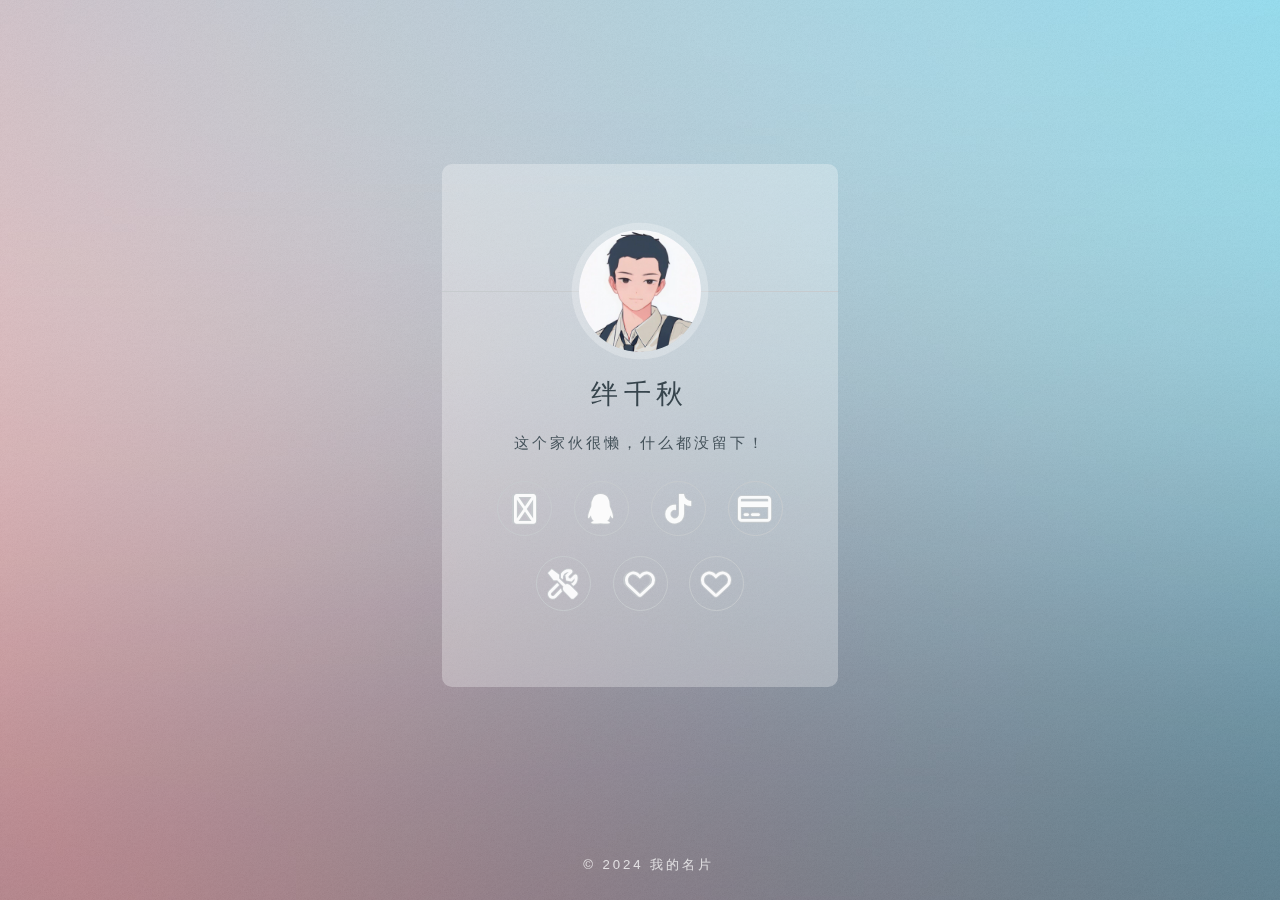
<file: index.html>
<!DOCTYPE HTML>
<!--
	Identity by HTML5 UP
	html5up.net | @ajlkn
	Free for personal and commercial use under the CCA 3.0 license (html5up.net/license)
-->
<html>
	<head>
		<title>个人名片 | 主页</title>
		<meta http-equiv="Content-Type" content="text/html; charset=utf-8">
		<meta http-equiv="Cache-Control" content="no-transform">
		<meta http-equiv="X-UA-Compatible" content="IE=Edge,chrome=1">
		<meta name="viewport" content="width=device-width,minimum-scale=1.0,maximum-scale=1.0,user-scalable=no,viewport-fit=cover">
		<meta name="renderer" content="webkit">
		<meta http-equiv="Cache-Control" content="no-transform">
		<meta http-equiv="Content-Security-Policy" content="upgrade-insecure-requests">
		<meta name="theme-color" content="#0F7D00">
		<meta property="og:image" content="image/avatar.jpg">
		<meta name="msapplication-TileColor" content="#0F7D00">
		<link rel="stylesheet" href="css/main.css" />
		<noscript><link rel="stylesheet" href="css/noscript.css" /></noscript>
	</head>
	<body class="is-preload">

		<!-- Wrapper -->
			<div id="wrapper">

				<!-- Main -->
					<section id="main">
						<header>
							<span class="avatar"><img src="image/avatar.jpg" alt="" /></span>
							<h1>绊千秋</h1>
							<p>这个家伙很懒，什么都没留下！</p>
						</header>
						<footer>
							<ul class="icons">
                                                               
                                                                <li><a href="weixin://contacts/proflie/kk00681" target="_blank" rel="nofollow noopener"class="fa fa-weixin" aria-hidden="true"title="添加我为微信好友"><span class="label">添加我为微信好友</span></a></li> 
								
								<li><a href="https://qm.qq.com/cgi-bin/qm/qr?k=Bey9ocrXDpsrRgAhDWnIQjmRYHU1ffuD&noverify=0" target="_blank" rel="nofollow noopener"class="icon brands fa-qq"title="QQ联系"><span class="label">添加我为QQ好友</span></a></li> 
							
								
								<li><a href="https://v.douyin.com/jXDYsb8/" target="_blank" rel="nofollow noopener"class="icon brands fa-tiktok"title="抖音关注我"><span class="label">抖音关注我</span></a></li> 
								
								<li><a href="https://kkkkmp.github.io/kk" target="_blank" rel="nofollow noopener" class="fa-regular fa-credit-card"title="支付"><span class="label">支付</span></a></li> 
								
								<li><a href="https://kkkkmp.github.io/tools-main" target="_blank" rel="nofollow noopener" class="fas fa-tools"title="工具"><span class="label">工具</span></a></li> 

								<li><a href="https://kkkkmp.github.io/love-master" target="_blank" rel="nofollow noopener" class="fa fa-heart" aria-hidden="true"title="表白"><span class="label">表白</span></a></li> 

								<li><a href="https://kkkkmp.github.io/love" target="_blank" rel="nofollow noopener" class="fa fa-heart" aria-hidden="true"title="相恋天数"><span class="label">相恋天数</span></a></li> 

							</ul>
						</footer>
					</section>
				<!-- Footer -->
					<footer id="footer">
						<ul class="copyright">
							<li>&copy; 2024 <a href="http://kkkkmp.github.io/" target="_blank">我的名片</a></li>
						</ul>
					</footer>

			</div>

			<script>
				if ('addEventListener' in window) {
					window.addEventListener('load', function() { document.body.className = document.body.className.replace(/\bis-preload\b/, ''); });
					document.body.className += (navigator.userAgent.match(/(MSIE|rv:11\.0)/) ? ' is-ie' : '');
				}
			</script>
			<script>
			console.log("%c%c绊千秋%chttps://kkkkmp.github.io", "line-height:28px;", "line-height:28px;padding:4px;background:#2ccbe6;color:#FADFA3;font-size:14px;", "padding:4px 4px 4px 2px;background:#ff146d;color:green;line-height:28px;font-size:12px;");
            </script>
	</body>
</html>
</file>
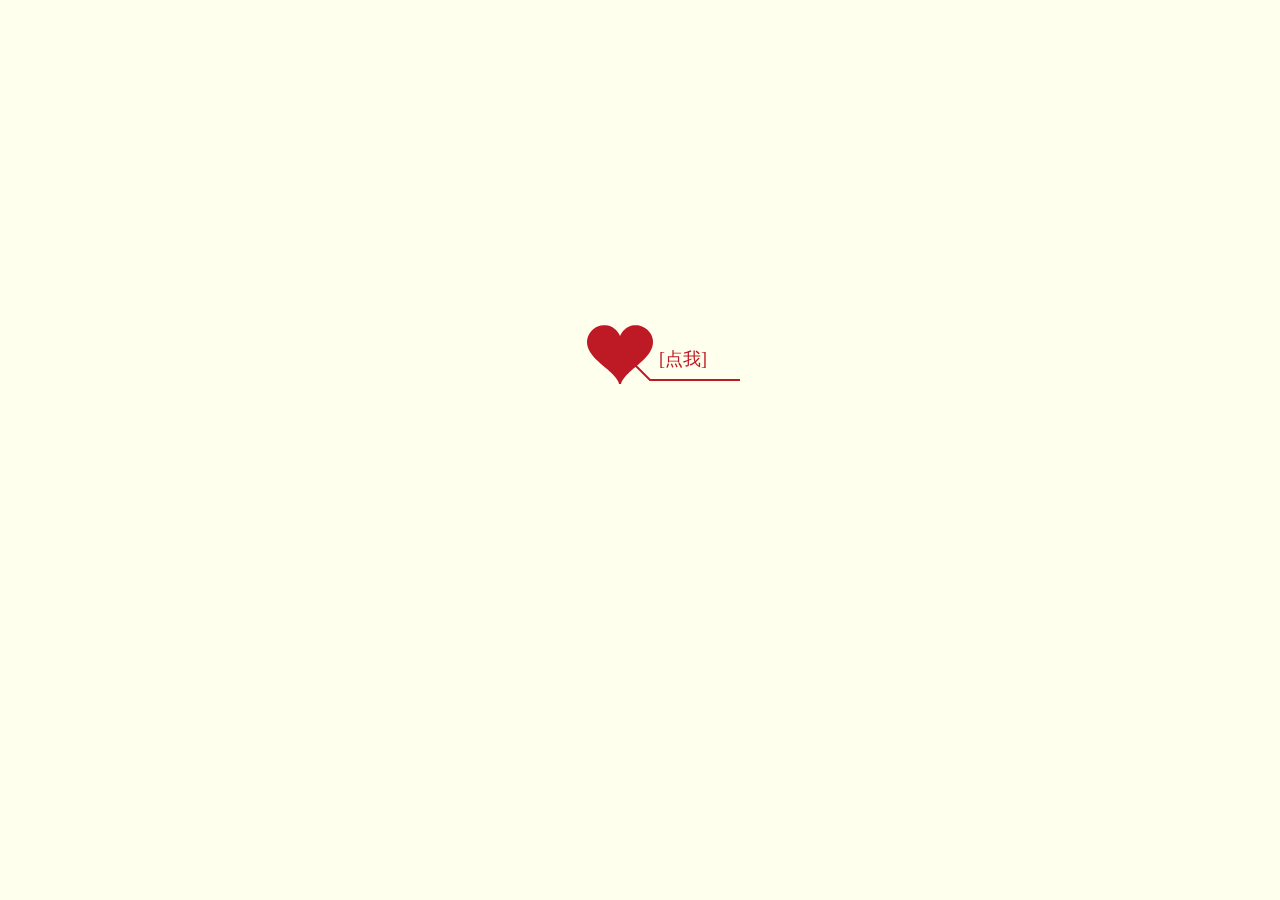
<file: love-master/index.html>
<!DOCTYPE html PUBLIC "-//W3C//DTD XHTML 1.0 Strict//EN" "http://www.w3.org/TR/xhtml1/DTD/xhtml1-strict.dtd">
<html>

	<head>
		<meta http-equiv="Content-Type" content="text/html; charset=UTF-8">
		<title>❤梦里北极光❤爱你呦❤</title>
		<link type="text/css" rel="stylesheet" href="./renxi/default.css">
		<script type="text/javascript" src="./renxi/jquery.min.js"></script>
		<script type="text/javascript" src="./renxi/jscex.min.js"></script>
		<script type="text/javascript" src="./renxi/jscex-parser.js"></script>
		<script type="text/javascript" src="./renxi/jscex-jit.js"></script>
		<script type="text/javascript" src="./renxi/jscex-builderbase.min.js"></script>
		<script type="text/javascript" src="./renxi/jscex-async.min.js"></script>
		<script type="text/javascript" src="./renxi/jscex-async-powerpack.min.js"></script>
		<script type="text/javascript" src="./renxi/functions.js" charset="utf-8"></script>
		<script type="text/javascript" src="./renxi/love.js" charset="utf-8"></script>
		<style type="text/css"></style>
		<script>
			var str;
			str = prompt("请输入你的名字,有惊喜！");
			console.log(str);
			window.onload = function() {
				if (str != null && str !="") {
					//document.getElementById("ai").innerHTML=str;
					var all = document.getElementsByClassName("ai"); //返回的是数组
					for (var i = 0; i < all.length; i++) {
						all[i].innerHTML = str;
					}
				}
			}
		</script>
	</head>

	<body>
		<audio autoplay="autopaly" loop="loop">
	<source src="renxi.mp3" type="audio/mp3" /></audio>
		<div id="main">
			<div id="error">本页面采用HTML5编辑，目前您的浏览器无法显示，请换成谷歌(<a href="http://www.google.cn/chrome/intl/zh-CN/landing_chrome.html?hl=zh-CN&brand=CHMI">Chrome</a>)或者火狐(<a href="http://firefox.com.cn/download/">Firefox</a>)浏览器，或者其他游览器的最新版本。</div>
			<div id="wrap">
				<div id="text">
					<div id="code">
						<font color="black" size="4"><b><i>
						<span class="say">不管你能否看的到，但是我还是要把这些心里话说出来！</span><br>
						<span class="say"> </span><br>
						<span class="say"><span class="ai" >对的人 </span>，昨天太近，明天太远。选在今日，对你告白！</span><br>
						<span class="say"> </span><br>
						<span class="say"> 对你的依赖，如同鱼儿离不开海洋，如同植物离不开阳光。</span><br>
						<span class="say"> </span><br>
						<span class="say">给我一次机会，写满我们的幸福人生。</span><br>
						<span class="say"> </span><br>
						<span class="say">睁开我的眼睛，我的眼里只有你！</span><br>
						<span class="say"> </span><br>
						<span class="say">闭上我的眼睛，我的眼里只有你！</span><br>
						<span class="say"> </span><br>
						<span class="say">带上眼镜，我的四个眼里只有你！</span><br>
						<span class="say"> </span><br>
						<span class="say"><span class="ai" >亲爱的 </span>，跟我走吧，我偷电动车养你！</span><br>
						<span class="say"></span><br>
						<span class="say">套路都是我学的，但爱你是真的！ </span><br>
						<span class="say"> </span><br>
						<span class="say"> -- 爱你的梦里北极光--</span>
						</i></b>
						</font>
					</div>
				</div>
				<div id="clock-box">
					<span><font color="#666666"><span class="ai" >亲爱的 </span>，我等你已经是</font></span>
					<div id="clock"></div>
				</div>
				<canvas id="canvas" width="1100" height="680"></canvas>
			</div>
		</div>
		<script>
			(function() {
				var canvas = $('#canvas');
				if (!canvas[0].getContext) {
					$("#error").show();
					return false;
				}
				var width = canvas.width();
				var height = canvas.height();
				canvas.attr("width", width);
				canvas.attr("height", height);
				var opts = {
					seed: {
						x: width / 2 - 20,
						color: "rgb(190, 26, 37)",
						scale: 2
					},
					branch: [
						[535, 680, 570, 250, 500, 200, 30, 100, [
							[540, 500, 455, 417, 340, 400, 13, 100, [
								[450, 435, 434, 430, 394, 395, 2, 40]
							]],
							[550, 445, 600, 356, 680, 345, 12, 100, [
								[578, 400, 648, 409, 661, 426, 3, 80]
							]],
							[539, 281, 537, 248, 534, 217, 3, 40],
							[546, 397, 413, 247, 328, 244, 9, 80, [
								[427, 286, 383, 253, 371, 205, 2, 40],
								[498, 345, 435, 315, 395, 330, 4, 60]
							]],
							[546, 357, 608, 252, 678, 221, 6, 100, [
								[590, 293, 646, 277, 648, 271, 2, 80]
							]]
						]]
					],
					bloom: {
						num: 700,
						width: 1080,
						height: 650,
					},
					footer: {
						width: 1200,
						height: 5,
						speed: 10,
					}
				};
				var tree = new Tree(canvas[0], width, height, opts);
				var seed = tree.seed;
				var foot = tree.footer;
				var hold = 1;
				canvas.click(function(e) {
					var offset = canvas.offset(),
						x, y;
					x = e.pageX - offset.left;
					y = e.pageY - offset.top;
					if (seed.hover(x, y)) {
						hold = 0;
						canvas.unbind("click");
						canvas.unbind("mousemove");
						canvas.removeClass('hand');
					}
				}).mousemove(function(e) {
					var offset = canvas.offset(),
						x, y;
					x = e.pageX - offset.left;
					y = e.pageY - offset.top;
					canvas.toggleClass('hand', seed.hover(x, y));
				});
				var seedAnimate = eval(Jscex.compile("async", function() {
					seed.draw();
					while (hold) {
						$await(Jscex.Async.sleep(10));
					}
					while (seed.canScale()) {
						seed.scale(0.95);
						$await(Jscex.Async.sleep(10));
					}
					while (seed.canMove()) {
						seed.move(0, 2);
						foot.draw();
						$await(Jscex.Async.sleep(10));
					}
				}));
				var growAnimate = eval(Jscex.compile("async", function() {
					do {
						tree.grow();
						$await(Jscex.Async.sleep(10));
					}
					while (tree.canGrow());
				}));
				var flowAnimate = eval(Jscex.compile("async", function() {
					do {
						tree.flower(2);
						$await(Jscex.Async.sleep(10));
					}
					while (tree.canFlower());
				}));
				var moveAnimate = eval(Jscex.compile("async", function() {
					tree.snapshot("p1", 240, 0, 610, 680);
					while (tree.move("p1", 500, 0)) {
						foot.draw();
						$await(Jscex.Async.sleep(10));
					}
					foot.draw();
					tree.snapshot("p2", 500, 0, 610, 680);
					canvas.parent().css("background", "url(" + tree.toDataURL('image/png') + ")");
					canvas.css("background", "#ffe");
					$await(Jscex.Async.sleep(300));
					canvas.css("background", "none");
				}));
				var jumpAnimate = eval(Jscex.compile("async", function() {
					var ctx = tree.ctx;
					while (true) {
						tree.ctx.clearRect(0, 0, width, height);
						tree.jump();
						foot.draw();
						$await(Jscex.Async.sleep(25));
					}
				}));
				var textAnimate = eval(Jscex.compile("async", function() {
					var together = new Date();
					together.setFullYear(2024, (6 - 1), (21 - 1));
					together.setHours(00);
					together.setMinutes(41);
					together.setSeconds(0);
					together.setMilliseconds(0);
					$("#code").show().typewriter();
					$("#clock-box").fadeIn(500);
					while (true) {
						timeElapse(together);
						$await(Jscex.Async.sleep(1000));
					}
				}));
				var runAsync = eval(Jscex.compile("async", function() {
					$await(seedAnimate());
					$await(growAnimate());
					$await(flowAnimate());
					$await(moveAnimate());
					textAnimate().start();
					$await(jumpAnimate());
				}));
				runAsync().start();
			})();
		</script>
	</body>

</html>
</file>
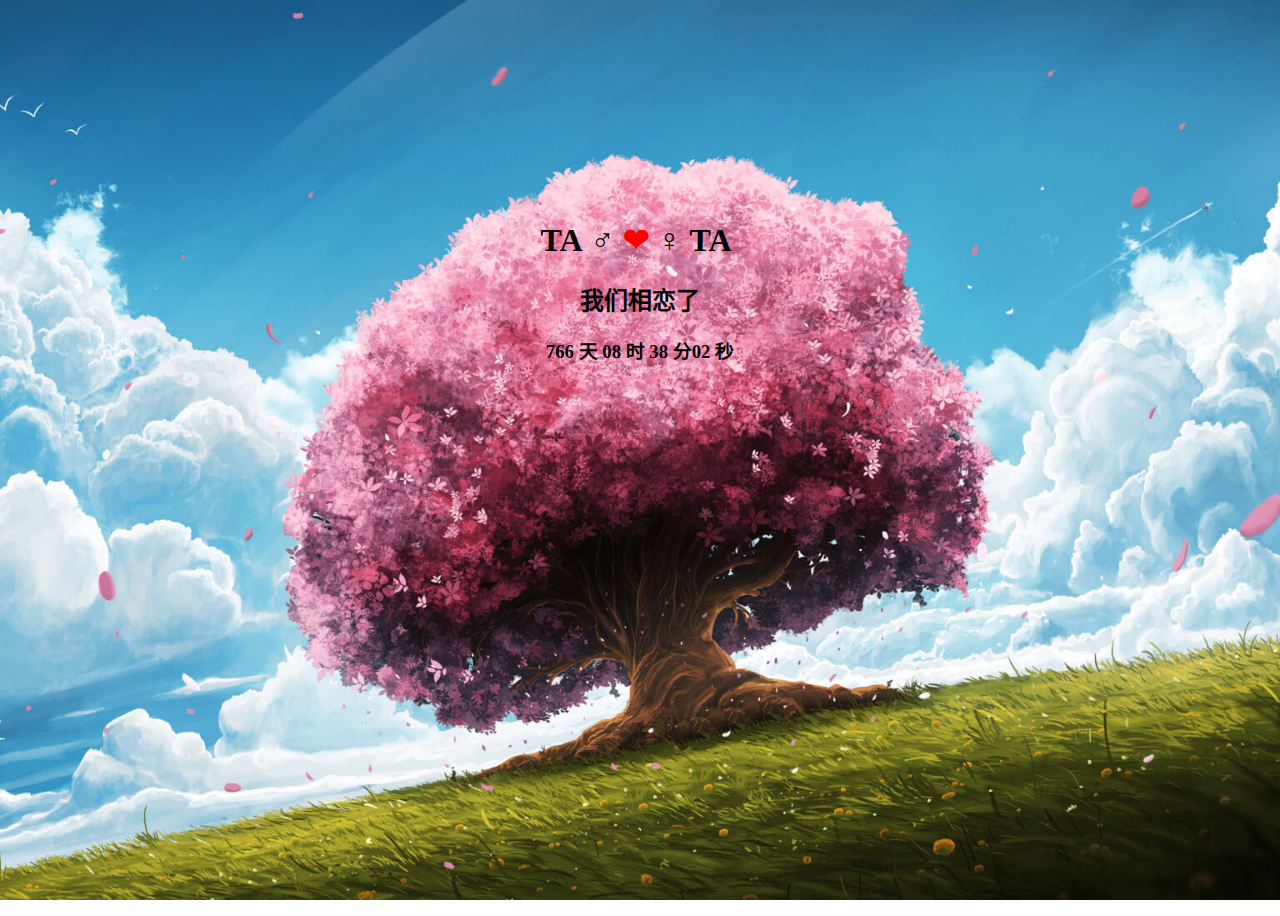
<file: love/index.html>
<html lang="zh-CN">

<head>
    <!-- Copyright © 2020 by m@mcloc.cn -->
    <meta charset="UTF-8">
    <meta name="viewport" content="width=device-width, initial-scale=1.0">
    <title>TA♂❤♀TA</title>
</head>

<body style="height: 100vh;
    background: url(img/11.jpg) no-repeat fixed top center/ cover;">
    <div class="wrap">
        <div class="wrap-son">
            <div class="container-fluid">
                <div class="box">
                    <div style="padding-top: 12rem;text-align: center;">
                        <h1>TA&nbsp;♂&nbsp;<j style="color: red;">❤</j>&nbsp;♀&nbsp;TA&nbsp;</h1>
                        <h2>我们相恋了</h2>
                        <h3 class="timer">
                            <div class="row">
                                <b id="d"></b> 天 <b id="h"></b> 时 <b id="m"></b> 分<b id="s"></b> 秒
                            </div>
                        </h3>
                    </div>
                </div>
            </div>
        </div>
    </div>

    <!-- 计时器 -->
    <script>
        function timer() {
            var start = new Date(2024, 5, 20, 00, 41, 0); // 2024.06.20 00:41:00
            var t = new Date() - start;
            var h = ~~(t / 1000 / 60 / 60 % 24);
            if (h < 10) {
                h = "0" + h;
            }
            var m = ~~(t / 1000 / 60 % 60);
            if (m < 10) {
                m = "0" + m;
            }

            var s = ~~(t / 1000 % 60);
            if (s < 10) {
                s = "0" + s;
            }
            document.getElementById('d').innerHTML = ~~(t / 1000 / 60 / 60 / 24);
            document.getElementById('h').innerHTML = h;
            document.getElementById('m').innerHTML = m;
            document.getElementById('s').innerHTML = s;
        }
        timer();
        setInterval(timer, 1000);
    </script>

    <script>
        var oComments = document.querySelector("#comments");
        var oCommentsTop = Math.round(oComments.offsetTop);
        //运动框架
        function move() {
            // 1. 关闭开启定时器;
            clearInterval(timer);
            var timer = setInterval(function () {
                // 2. 计算速度;
                var iNow = document.documentElement.scrollTop || document.body.scrollTop; //100
                iNow = Math.round(iNow);
                var speed = (oCommentsTop - iNow) / 10;
                // 3. 速度取整;
                if (speed > 0) {
                    speed = Math.ceil(speed);
                } else {
                    speed = Math.floor(speed);
                }
                document.documentElement.scrollTop = document.body.scrollTop = iNow + speed + 1;
                // 4. 终止条件;
                if (iNow >= oCommentsTop) {
                    clearInterval(timer);
                }
            }, 20)
        }

        to_comments.onclick = move;
    </script>
</body>

</html>
</file>
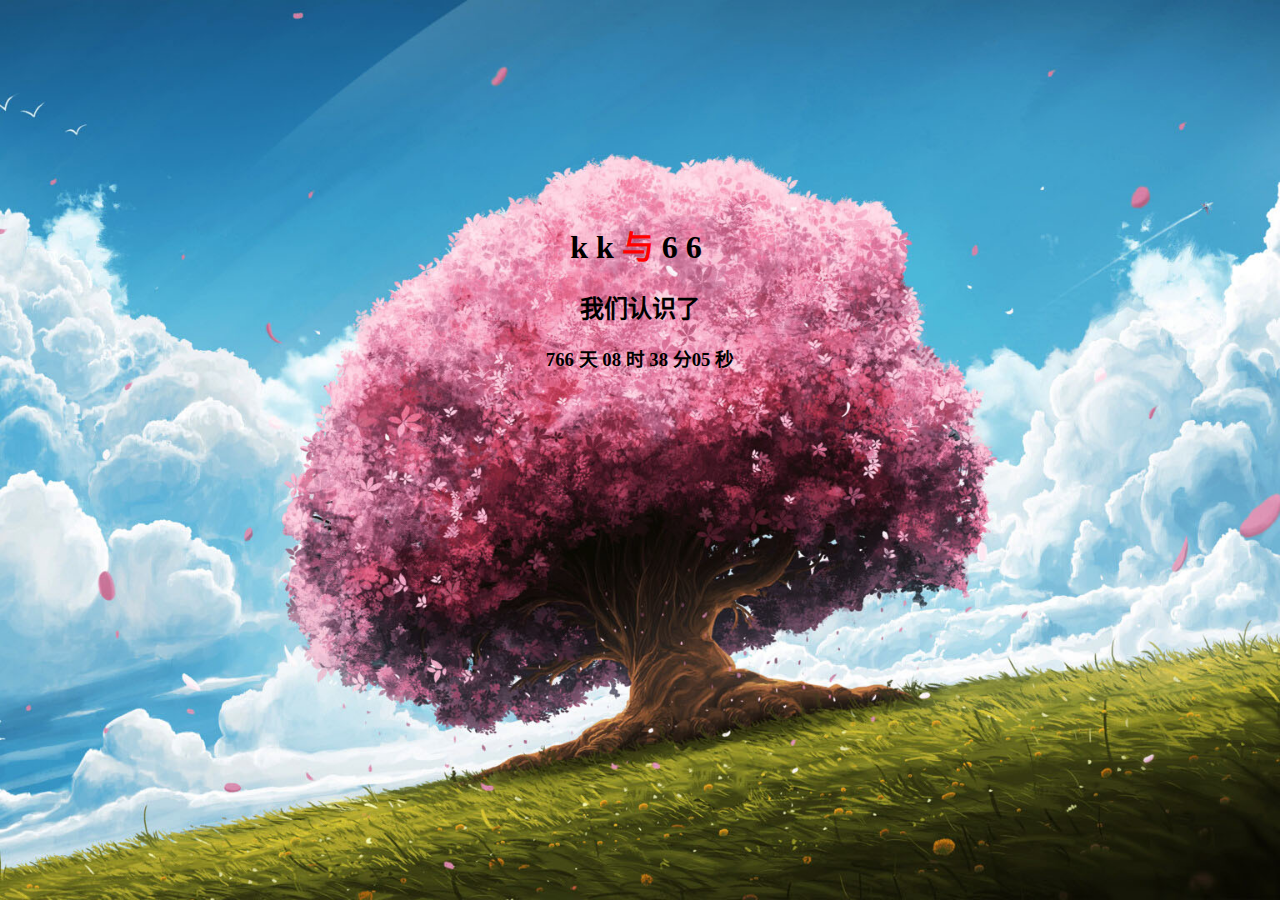
<file: kk/66/index.html>
<html lang="zh-CN">

<head>
    <!-- Copyright © 2020 by m@mcloc.cn -->
    <meta charset="UTF-8">
    <meta name="viewport" content="width=device-width, initial-scale=1.0">
    <title>kk与66</title>
</head>

<body style="height: 100vh;
    background: url(img/11.jpg) no-repeat fixed top center/ cover;">
    <div class="wrap">
        <div class="wrap-son">
            <div class="container-fluid">
                <div class="box">
                    <div style="padding-top: 12rem;text-align: center;">
                        <h1>k&nbsp;k&nbsp;<j style="color: red;">与</j>&nbsp;6&nbsp;6&nbsp;</h1>
                        <h2>我们认识了</h2>
                        <h3 class="timer">
                            <div class="row">
                                <b id="d"></b> 天 <b id="h"></b> 时 <b id="m"></b> 分<b id="s"></b> 秒
                            </div>
                        </h3>
                    </div>
                </div>
            </div>
        </div>
    </div>

    <!-- 计时器 -->
    <script>
        function timer() {
            var start = new Date(2024, 5, 20, 00, 41, 0); // 2024.06.20 00:41:00
            var t = new Date() - start;
            var h = ~~(t / 1000 / 60 / 60 % 24);
            if (h < 10) {
                h = "0" + h;
            }
            var m = ~~(t / 1000 / 60 % 60);
            if (m < 10) {
                m = "0" + m;
            }

            var s = ~~(t / 1000 % 60);
            if (s < 10) {
                s = "0" + s;
            }
            document.getElementById('d').innerHTML = ~~(t / 1000 / 60 / 60 / 24);
            document.getElementById('h').innerHTML = h;
            document.getElementById('m').innerHTML = m;
            document.getElementById('s').innerHTML = s;
        }
        timer();
        setInterval(timer, 1000);
    </script>

    <script>
        var oComments = document.querySelector("#comments");
        var oCommentsTop = Math.round(oComments.offsetTop);
        //运动框架
        function move() {
            // 1. 关闭开启定时器;
            clearInterval(timer);
            var timer = setInterval(function () {
                // 2. 计算速度;
                var iNow = document.documentElement.scrollTop || document.body.scrollTop; //100
                iNow = Math.round(iNow);
                var speed = (oCommentsTop - iNow) / 10;
                // 3. 速度取整;
                if (speed > 0) {
                    speed = Math.ceil(speed);
                } else {
                    speed = Math.floor(speed);
                }
                document.documentElement.scrollTop = document.body.scrollTop = iNow + speed + 1;
                // 4. 终止条件;
                if (iNow >= oCommentsTop) {
                    clearInterval(timer);
                }
            }, 20)
        }

        to_comments.onclick = move;
    </script>
</body>

</html>
</file>
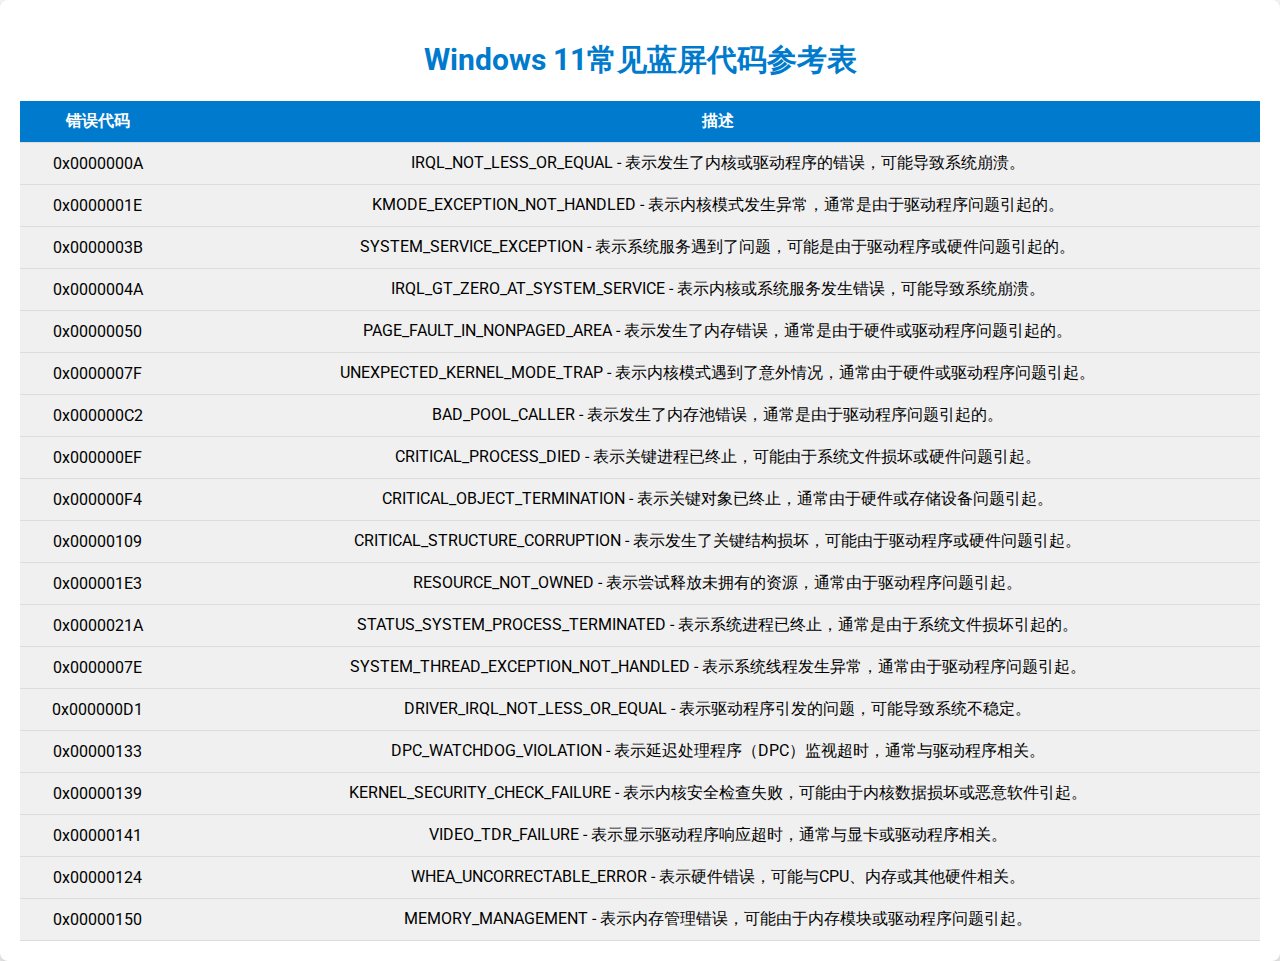
<file: tools-main/projects/bluescreen.html>
<!DOCTYPE html>
<html lang="en">
<head>
    <meta charset="UTF-8">
    <meta name="viewport" content="width=device-width, initial-scale=1.0">
    <title>Windows 11蓝屏代码参考表</title>
    <link rel="shortcut icon" href="images/about.png">
    <link rel="stylesheet" href="https://fonts.googleapis.com/css?family=Roboto:300,400,500,700&display=swap">
    <style>
        body {
            font-family: 'Roboto', sans-serif;
            margin: 0;
            padding: 0;
            background-color: #f5f5f5;
        }

        .container {
            background-color: #fff;
            padding: 20px;
            border-radius: 8px;
            box-shadow: 0 4px 8px rgba(0, 0, 0, 0.2);
            text-align: center;
            animation: pop-in 0.5s cubic-bezier(0.68, -0.55, 0.27, 1.55) both;
        }

        @keyframes pop-in {
            0% {
                opacity: 0;
                transform: scale(0.8);
            }
            100% {
                opacity: 1;
                transform: scale(1);
            }
        }

        h1 {
            color: #007acc;
            font-size: 30px;
            margin-bottom: 20px;
        }

        table {
            width: 100%;
            border-collapse: collapse;
            margin-top: 20px;
        }

        th, td {
            padding: 10px;
            border-bottom: 1px solid #ddd;
        }

        th {
            background-color: #007acc;
            color: #fff;
        }

        td {
            background-color: #f0f0f0;
        }

        @media (max-width: 768px) {
            h1 {
                font-size: 24px;
            }
        }

        @media (max-width: 600px) {
            .container {
                padding: 10px;
            }

            h1 {
                font-size: 20px;
            }

            table {
                font-size: 14px;
            }

            th, td {
                padding: 5px;
            }
        }
    </style>
</head>
<body>
    <div class="container">
        <h1>Windows 11常见蓝屏代码参考表</h1>
        <table>
            <tr>
                <th>错误代码</th>
                <th>描述</th>
            </tr>
            <tr>
                <td>0x0000000A</td>
                <td>IRQL_NOT_LESS_OR_EQUAL - 表示发生了内核或驱动程序的错误，可能导致系统崩溃。</td>
            </tr>
             <tr>
                <td>0x0000001E</td>
                <td>KMODE_EXCEPTION_NOT_HANDLED - 表示内核模式发生异常，通常是由于驱动程序问题引起的。</td>
            </tr>
            <tr>
                <td>0x0000003B</td>
                <td>SYSTEM_SERVICE_EXCEPTION - 表示系统服务遇到了问题，可能是由于驱动程序或硬件问题引起的。</td>
            </tr>
                <tr>
                <td>0x0000004A</td>
                <td>IRQL_GT_ZERO_AT_SYSTEM_SERVICE - 表示内核或系统服务发生错误，可能导致系统崩溃。</td>
            </tr>
            <tr>
                <td>0x00000050</td>
                <td>PAGE_FAULT_IN_NONPAGED_AREA - 表示发生了内存错误，通常是由于硬件或驱动程序问题引起的。</td>
            </tr>
            <tr>
                <td>0x0000007F</td>
                <td>UNEXPECTED_KERNEL_MODE_TRAP - 表示内核模式遇到了意外情况，通常由于硬件或驱动程序问题引起。</td>
            </tr>
            <tr>
                <td>0x000000C2</td>
                <td>BAD_POOL_CALLER - 表示发生了内存池错误，通常是由于驱动程序问题引起的。</td>
            </tr>
            <tr>
                <td>0x000000EF</td>
                <td>CRITICAL_PROCESS_DIED - 表示关键进程已终止，可能由于系统文件损坏或硬件问题引起。</td>
            </tr>
            <tr>
                <td>0x000000F4</td>
                <td>CRITICAL_OBJECT_TERMINATION - 表示关键对象已终止，通常由于硬件或存储设备问题引起。</td>
            </tr>
            <tr>
                <td>0x00000109</td>
                <td>CRITICAL_STRUCTURE_CORRUPTION - 表示发生了关键结构损坏，可能由于驱动程序或硬件问题引起。</td>
            </tr>
            <tr>
                <td>0x000001E3</td>
                <td>RESOURCE_NOT_OWNED - 表示尝试释放未拥有的资源，通常由于驱动程序问题引起。</td>
            </tr>
            <tr>
                <td>0x0000021A</td>
                <td>STATUS_SYSTEM_PROCESS_TERMINATED - 表示系统进程已终止，通常是由于系统文件损坏引起的。</td>
            </tr>
            <tr>
                <td>0x0000007E</td>
                <td>SYSTEM_THREAD_EXCEPTION_NOT_HANDLED - 表示系统线程发生异常，通常由于驱动程序问题引起。</td>
            </tr>
            <tr>
                <td>0x000000D1</td>
                <td>DRIVER_IRQL_NOT_LESS_OR_EQUAL - 表示驱动程序引发的问题，可能导致系统不稳定。</td>
            </tr>
            <tr>
                <td>0x00000133</td>
                <td>DPC_WATCHDOG_VIOLATION - 表示延迟处理程序（DPC）监视超时，通常与驱动程序相关。</td>
            </tr>
            <tr>
                <td>0x00000139</td>
                <td>KERNEL_SECURITY_CHECK_FAILURE - 表示内核安全检查失败，可能由于内核数据损坏或恶意软件引起。</td>
            </tr>
            <tr>
                <td>0x00000141</td>
                <td>VIDEO_TDR_FAILURE - 表示显示驱动程序响应超时，通常与显卡或驱动程序相关。</td>
            </tr>
            <tr>
                <td>0x00000124</td>
                <td>WHEA_UNCORRECTABLE_ERROR - 表示硬件错误，可能与CPU、内存或其他硬件相关。</td>
            </tr>
            <tr>
                <td>0x00000150</td>
                <td>MEMORY_MANAGEMENT - 表示内存管理错误，可能由于内存模块或驱动程序问题引起。</td>
            </tr>
        </table>
    </div>
</body>
</html>
</file>
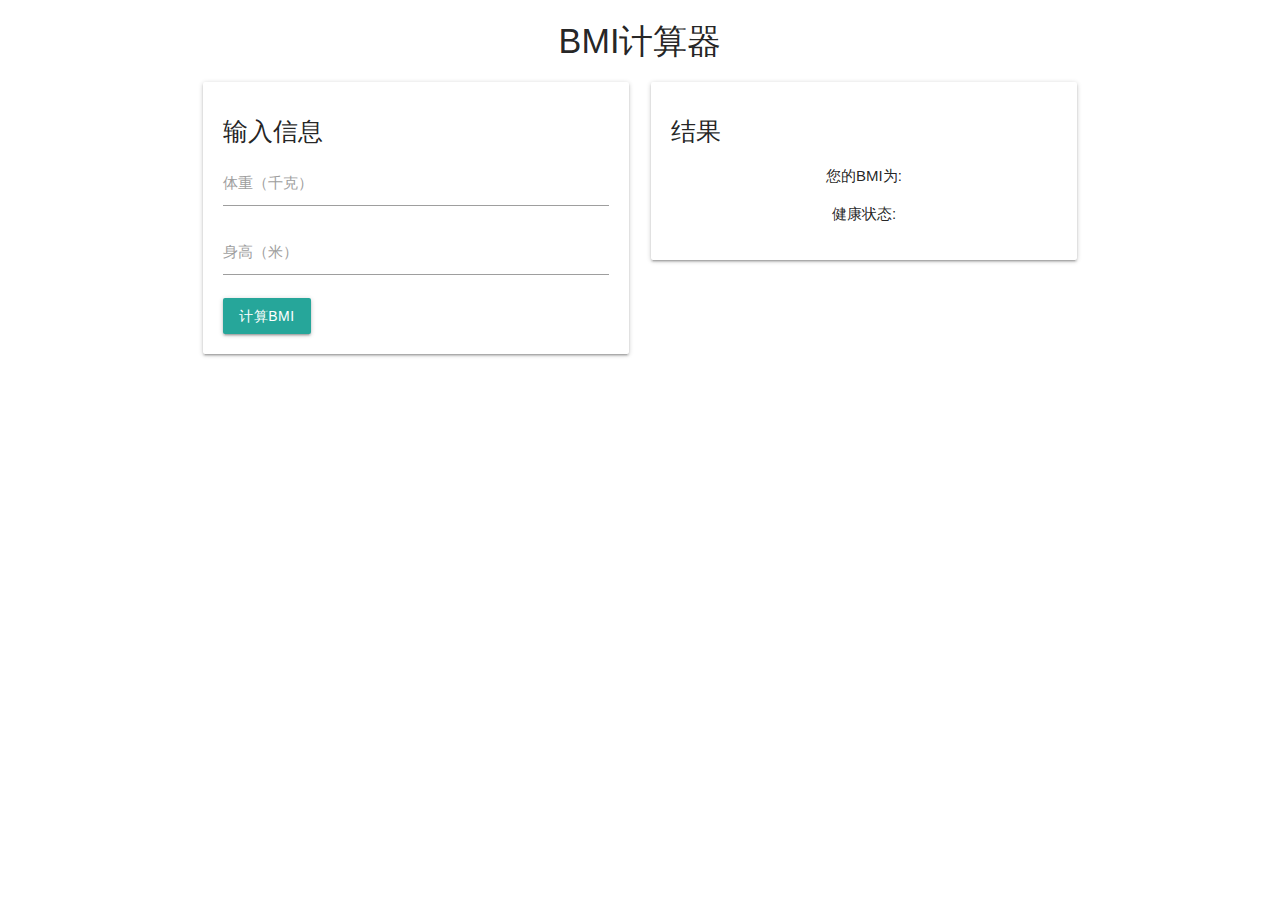
<file: tools-main/projects/bmi.html>
<!DOCTYPE html>
<html lang="en">

<head>
    <meta charset="UTF-8">
    <meta name="viewport" content="width=device-width, initial-scale=1.0">
    <title>BMI计算器</title>
    <link rel="shortcut icon" href="images/site.png">
    <link rel="stylesheet" href="https://cdnjs.cloudflare.com/ajax/libs/materialize/1.0.0/css/materialize.min.css">
    <script async src="https://pagead2.googlesyndication.com/pagead/js/adsbygoogle.js?client=ca-pub-9707910477073817" crossorigin="anonymous"></script>
    <style>
        body {
            font-family: 'Roboto', sans-serif;
        }

        .container {
            margin-top: 20px;
            animation: slideIn 0.5s ease-in-out;
        }

        @keyframes slideIn {
            0% {
                transform: translateY(-20px);
                opacity: 0;
            }

            100% {
                transform: translateY(0);
                opacity: 1;
            }
        }

        .card-panel {
            padding: 20px;
            transition: transform 0.3s ease-in-out, opacity 0.3s ease-in-out;
        }

        .card-panel:hover {
            transform: scale(1.05);
            opacity: 0.9;
        }

        #result {
            text-align: center;
            margin-top: 20px;
        }

        @media screen and (max-width: 992px) {
            .container {
                max-width: 90%;
            }

            .card-panel {
                padding: 10px;
            }

            h4, h5 {
                font-size: 18px;
            }

            input, button, p, span {
                font-size: 16px;
            }
        }

        @media screen and (max-width: 600px) {
            input[type="number"] {
                font-size: 14px;
            }

            .card-panel {
                padding: 8px;
            }
        }
    </style>
</head>

<body>
    <div class="container">
        <h4 class="center-align">BMI计算器</h4>
        <div class="row">
            <div class="col s12 m6">
                <div class="card-panel">
                    <h5>输入信息</h5>
                    <div class="input-field">
                        <input type="number" id="weight" min="0" step="0.01">
                        <label for="weight">体重（千克）</label>
                    </div>
                    <div class="input-field">
                        <input type="number" id="height" min="0" step="0.01">
                        <label for="height">身高（米）</label>
                    </div>
                    <button class="btn waves-effect waves-light" onclick="calculateBMI()">计算BMI</button>
                </div>
            </div>
            <div class="col s12 m6">
                <div class="card-panel">
                    <h5>结果</h5>
                    <div id="result">
                        <p>您的BMI为: <span id="bmiValue"></span></p>
                        <p>健康状态: <span id="bmiStatus"></span></p>
                    </div>
                </div>
            </div>
        </div>
    </div>

    <script>
        function calculateBMI() {
            const weight = parseFloat(document.getElementById('weight').value);
            const height = parseFloat(document.getElementById('height').value);

            if (isNaN(weight) || isNaN(height) || weight <= 0 || height <= 0) {
                alert('请输入有效的体重和身高！');
                return;
            }

            const bmi = weight / (height * height);
            const bmiValue = document.getElementById('bmiValue');
            const bmiStatus = document.getElementById('bmiStatus');

            bmiValue.textContent = bmi.toFixed(2);

            if (bmi < 18.5) {
                bmiStatus.textContent = '偏瘦';
            } else if (bmi >= 18.5 && bmi < 24.9) {
                bmiStatus.textContent = '正常';
            } else if (bmi >= 24.9 && bmi < 29.9) {
                bmiStatus.textContent = '超重';
            } else {
                bmiStatus.textContent = '肥胖';
            }
        }
    </script>

    <script src="https://cdnjs.cloudflare.com/ajax/libs/materialize/1.0.0/js/materialize.min.js"></script>
</body>

</html>
</file>
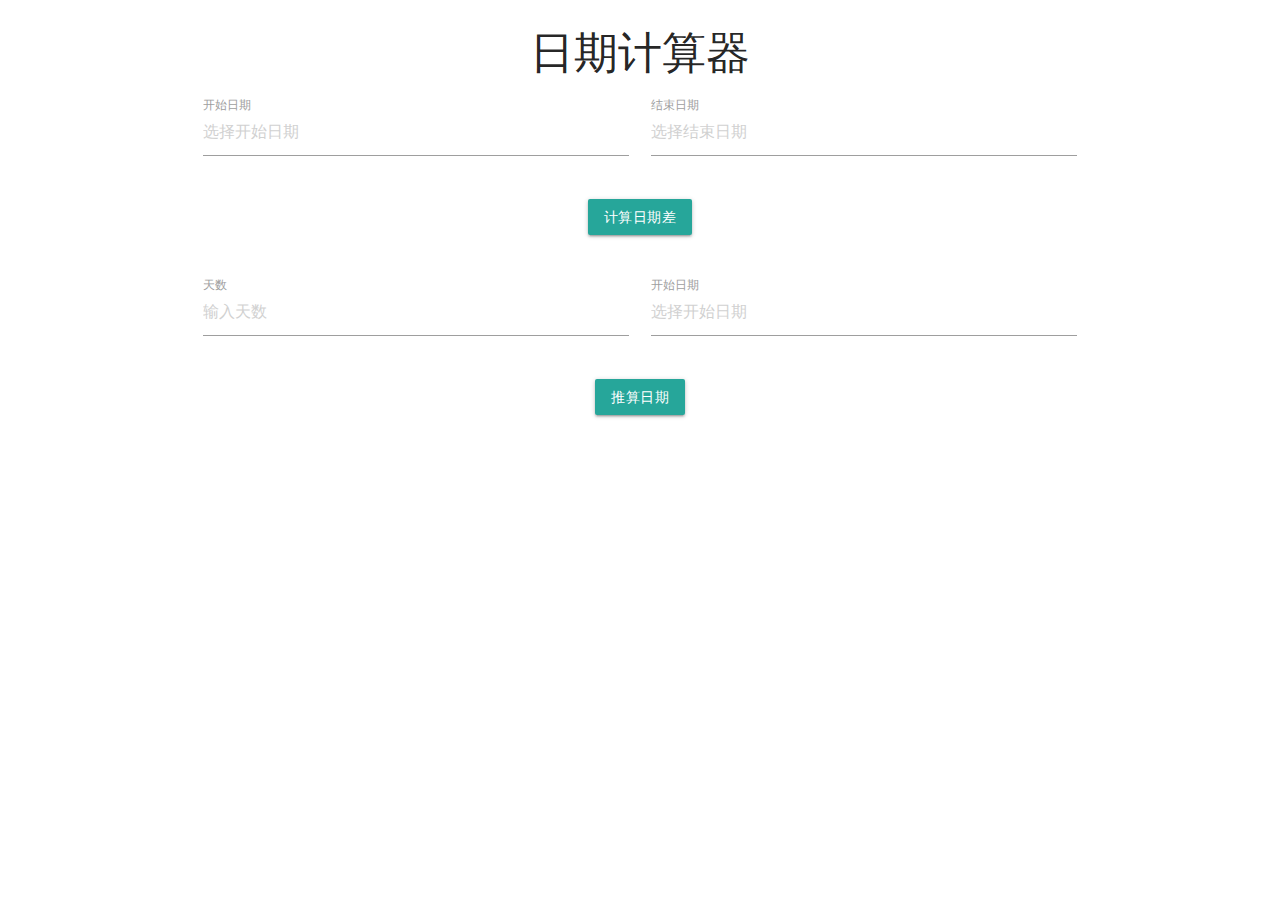
<file: tools-main/projects/date.html>
<!DOCTYPE html>
<html lang="en">
<head>
  <meta charset="UTF-8">
  <meta name="viewport" content="width=device-width, initial-scale=1.0">
  <link rel="stylesheet" href="https://cdnjs.cloudflare.com/ajax/libs/materialize/1.0.0/css/materialize.min.css">
  <title>日期计算器</title>
</head>
<body>
<div class="container">
  <h3 class="center-align">日期计算器</h3>

  <!-- 输入日期表单 -->
  <div class="row">
    <div class="input-field col s6">
      <input type="text" class="datepicker" id="startDate" placeholder="选择开始日期">
      <label for="startDate">开始日期</label>
    </div>
    <div class="input-field col s6">
      <input type="text" class="datepicker" id="endDate" placeholder="选择结束日期">
      <label for="endDate">结束日期</label>
    </div>
  </div>

  <!-- 计算日期差按钮 -->
  <div class="row center-align">
    <button class="btn waves-effect waves-light" onclick="calculateDateDifference()">计算日期差</button>
  </div>

  <!-- 显示日期差结果 -->
  <div class="row center-align">
    <p id="dateDifferenceResult"></p>
  </div>

  <!-- 推算日期表单 -->
  <div class="row">
    <div class="input-field col s6">
      <input type="number" id="daysToAdd" placeholder="输入天数">
      <label for="daysToAdd">天数</label>
    </div>
    <div class="input-field col s6">
      <input type="text" class="datepicker" id="startDateToAdd" placeholder="选择开始日期">
      <label for="startDateToAdd">开始日期</label>
    </div>
  </div>

  <!-- 推算日期按钮 -->
  <div class="row center-align">
    <button class="btn waves-effect waves-light" onclick="calculateFutureDate()">推算日期</button>
  </div>

  <!-- 显示推算日期结果 -->
  <div class="row center-align">
    <p id="futureDateResult"></p>
  </div>

</div>

<script src="https://code.jquery.com/jquery-3.3.1.min.js"></script>
<script src="https://cdnjs.cloudflare.com/ajax/libs/materialize/1.0.0/js/materialize.min.js"></script>

<script>
  document.addEventListener('DOMContentLoaded', function() {
    // 初始化日期选择器
    var datepickerOptions = { format: 'yyyy-mm-dd' };
    var datepickerElems = document.querySelectorAll('.datepicker');
    M.Datepicker.init(datepickerElems, datepickerOptions);
  });

  // 计算日期差
  function calculateDateDifference() {
    var startDate = new Date(document.getElementById('startDate').value);
    var endDate = new Date(document.getElementById('endDate').value);

    if (!isNaN(startDate.getTime()) && !isNaN(endDate.getTime())) {
      var differenceInDays = Math.floor((endDate - startDate) / (1000 * 60 * 60 * 24));
      document.getElementById('dateDifferenceResult').innerText = '日期差：' + differenceInDays + ' 天';
    } else {
      document.getElementById('dateDifferenceResult').innerText = '请输入有效的日期';
    }
  }

  // 推算日期
  function calculateFutureDate() {
    var daysToAdd = parseInt(document.getElementById('daysToAdd').value);
    var startDateToAdd = new Date(document.getElementById('startDateToAdd').value);

    if (!isNaN(daysToAdd) && !isNaN(startDateToAdd.getTime())) {
      var futureDate = new Date(startDateToAdd.getTime() + daysToAdd * 24 * 60 * 60 * 1000);
      document.getElementById('futureDateResult').innerText = '推算日期：' + futureDate.toLocaleDateString('zh-CN');
    } else {
      document.getElementById('futureDateResult').innerText = '请输入有效的天数和日期';
    }
  }
</script>

</body>
</html>
</file>
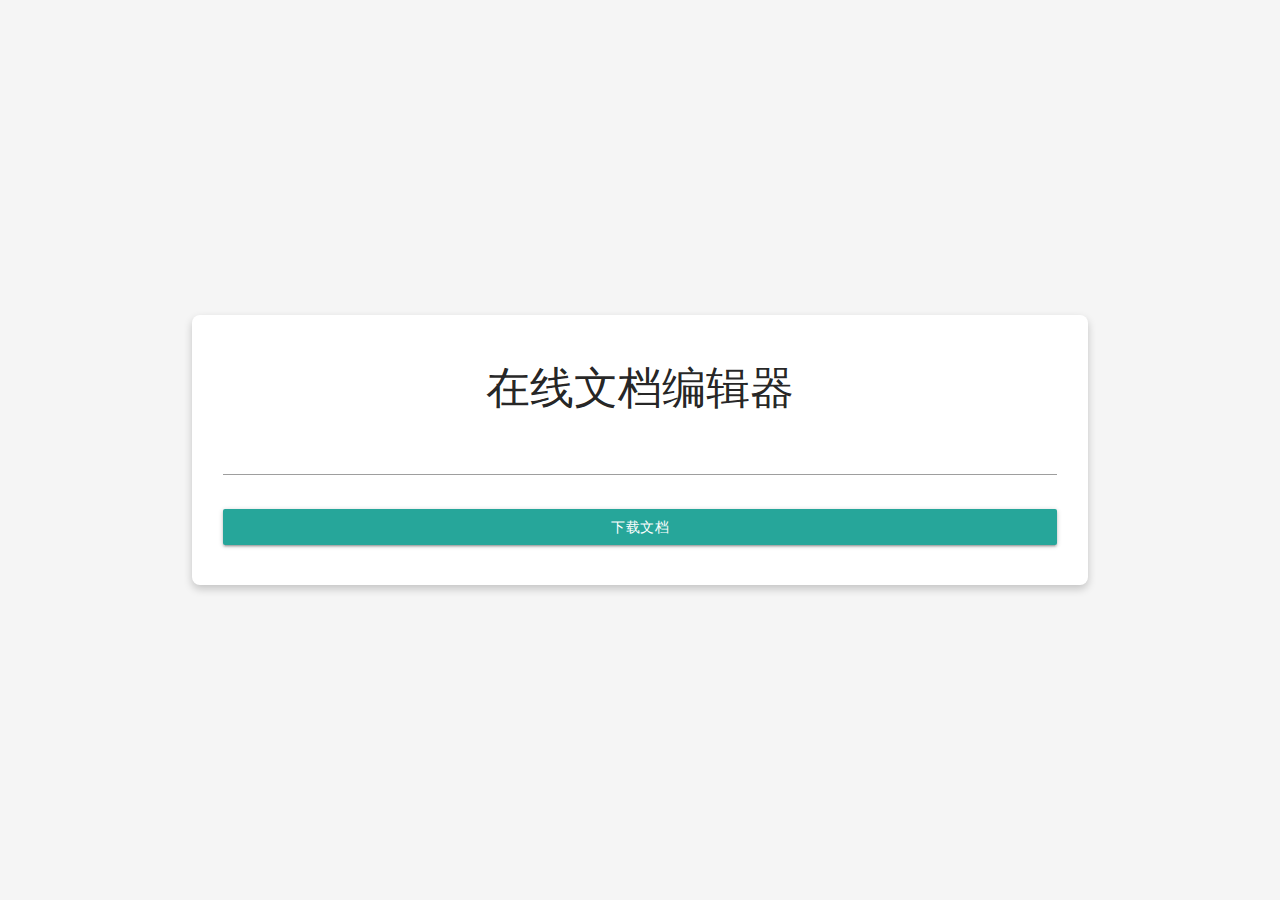
<file: tools-main/projects/docs.html>
<!DOCTYPE html>
<html lang="en">
<head>
  <meta charset="UTF-8">
  <meta name="viewport" content="width=device-width, initial-scale=1.0">
  <title>在线文档编辑器</title>
  <!-- 使用Materialize样式 -->
  <link rel="stylesheet" href="https://cdnjs.cloudflare.com/ajax/libs/materialize/1.0.0/css/materialize.min.css">
  <style>
    body {
      display: flex;
      justify-content: center;
      align-items: center;
      height: 100vh;
      background-color: #f5f5f5;
    }
    .container {
      background: white;
      padding: 20px;
      border-radius: 8px;
      box-shadow: 0 4px 8px rgba(0, 0, 0, 0.2);
    }
    .btn {
      width: 100%;
    }
    .textarea-container {
      position: relative;
    }
    .textarea-container .character-counter {
      position: absolute;
      right: 10px;
      bottom: 10px;
      font-size: 0.9rem;
      color: gray;
    }
  </style>
</head>
<body>
  <div class="container">
    <h3 class="center-align">在线文档编辑器</h3>
    
    <!-- 文档编辑区域 -->
    <div class="row">
      <div class="col s12 textarea-container">
        <textarea id="document-content" class="materialize-textarea" data-length="1000"></textarea>
        <span class="character-counter"></span>
      </div>
    </div>

    <!-- 下载按钮 -->
    <div class="row">
      <div class="col s12">
        <a id="download-button" class="waves-effect waves-light btn">下载文档</a>
      </div>
    </div>
  </div>

  <!-- 使用Materialize脚本 -->
  <script src="https://code.jquery.com/jquery-3.3.1.min.js"></script>
  <script src="https://cdnjs.cloudflare.com/ajax/libs/materialize/1.0.0/js/materialize.min.js"></script>

  <script>
    // 初始化Materialize组件
    document.addEventListener('DOMContentLoaded', function() {
      M.AutoInit();

      // 初始化字符计数器
      $('textarea#document-content').characterCounter();
    });

    // 下载按钮点击事件
    document.getElementById('download-button').addEventListener('click', function() {
      // 获取文档内容
      var documentContent = document.getElementById('document-content').value;

      // 创建Blob对象
      var blob = new Blob([documentContent], { type: 'text/plain' });

      // 创建下载链接
      var downloadLink = document.createElement('a');
      downloadLink.href = window.URL.createObjectURL(blob);
      downloadLink.download = 'document.txt';

      // 模拟点击下载链接
      document.body.appendChild(downloadLink);
      downloadLink.click();

      // 清理
      document.body.removeChild(downloadLink);
    });
  </script>
</body>
</html>
</file>
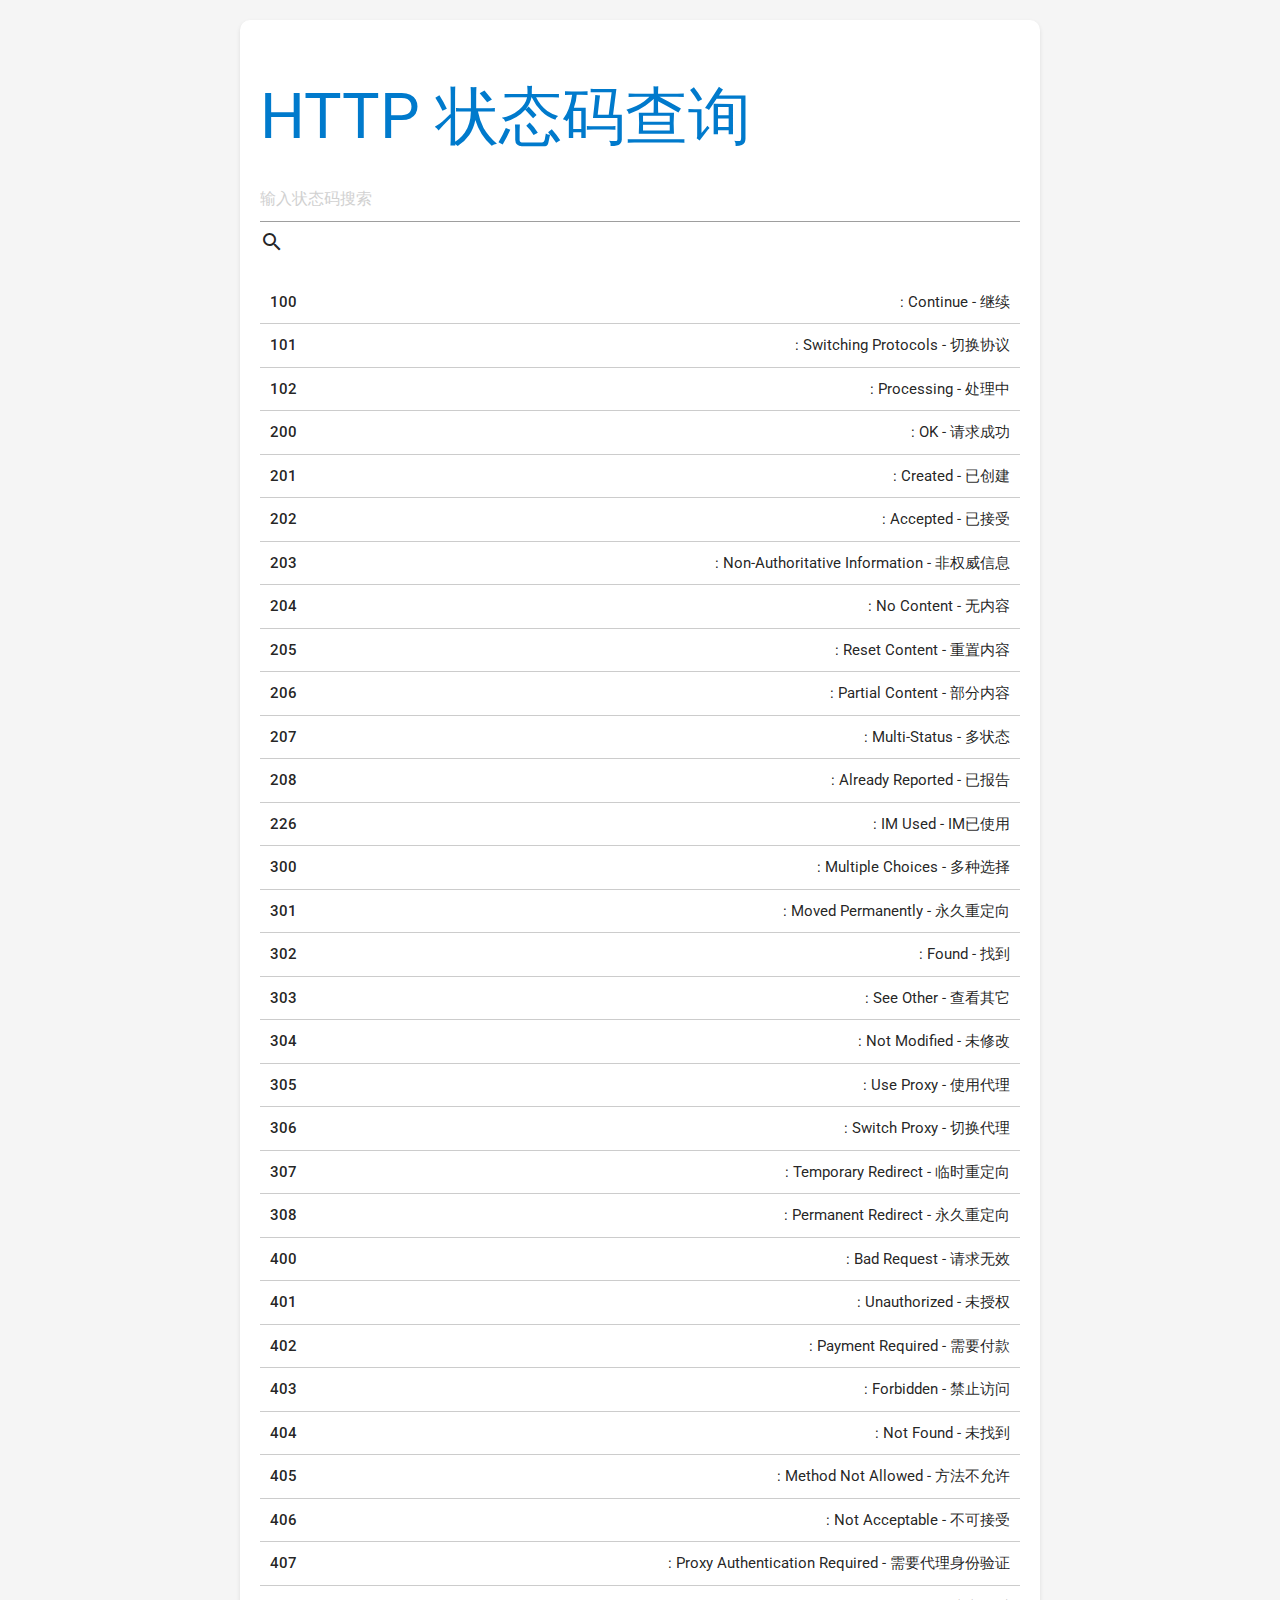
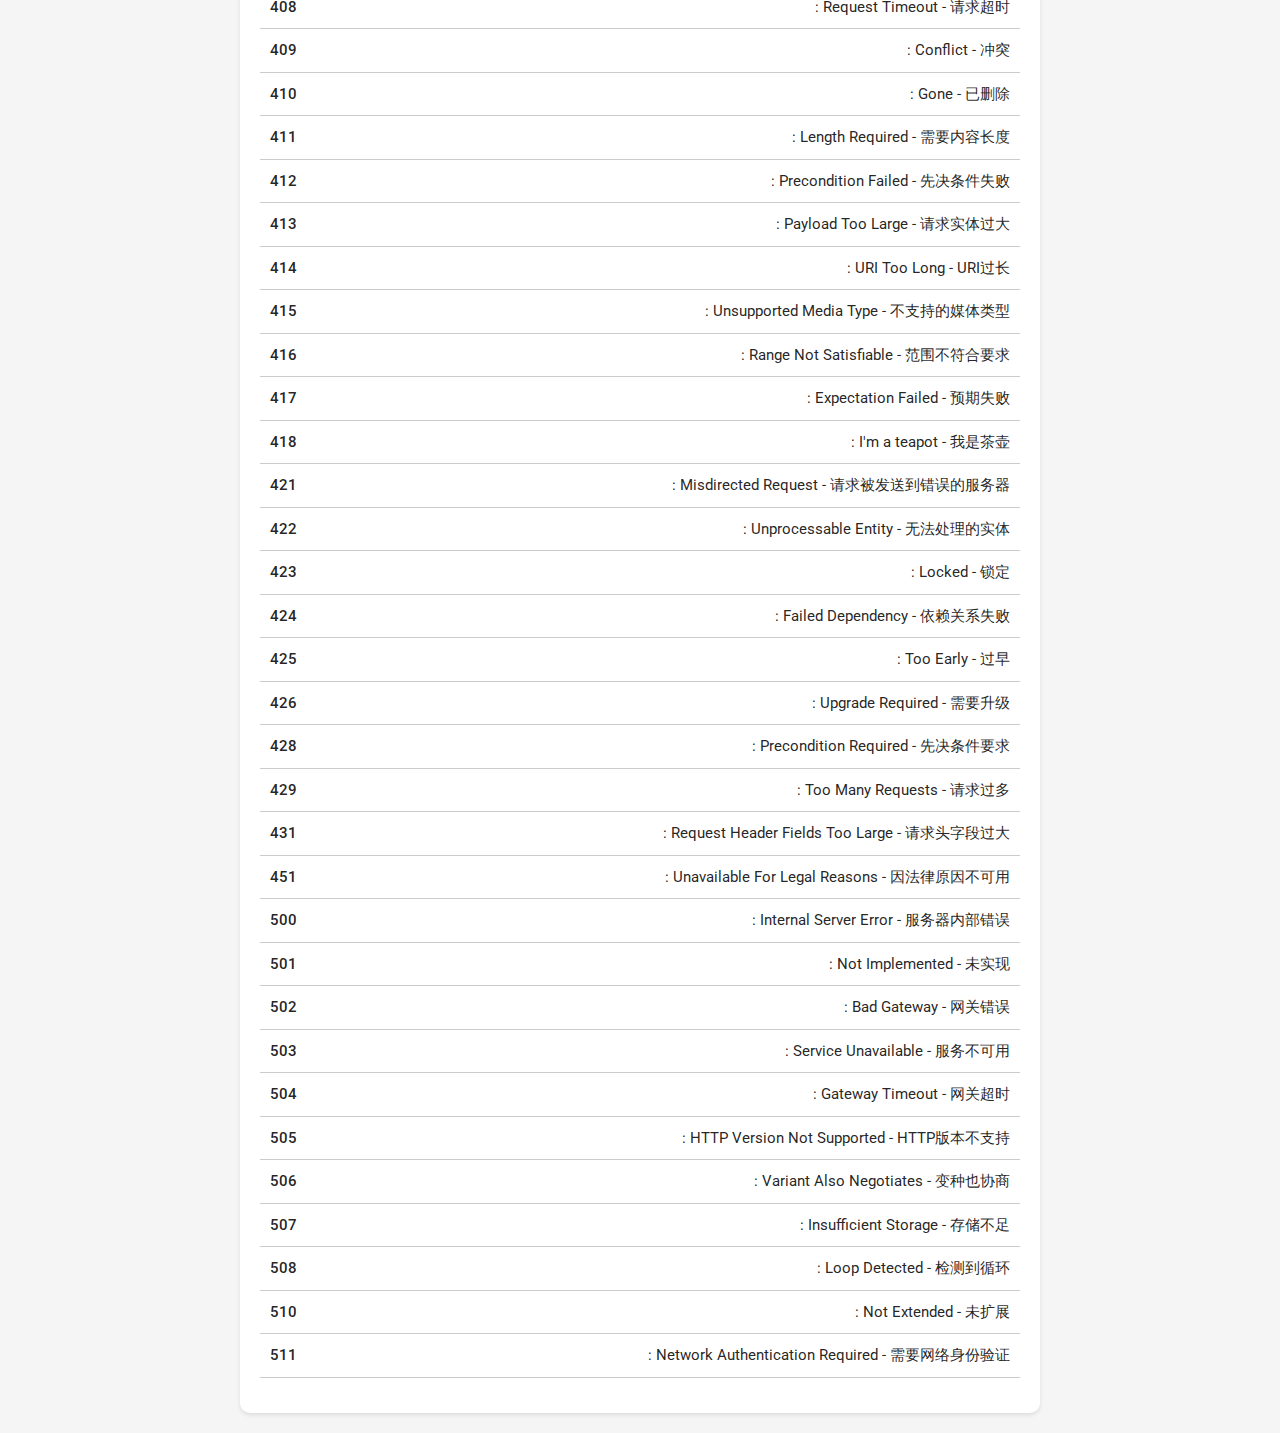
<file: tools-main/projects/http.html>
<!DOCTYPE html>
<html lang="en">
<head>
    <meta charset="UTF-8">
    <meta name="viewport" content="width=device-width, initial-scale=1.0">
    <title>HTTP 状态码查询</title>
    <link rel="stylesheet" href="https://fonts.googleapis.com/css?family=Roboto:300,400,500,700&display=swap">
    <link rel="stylesheet" href="https://fonts.googleapis.com/icon?family=Material+Icons">
    <link rel="stylesheet" href="https://cdn.jsdelivr.net/npm/materialize-css@1.0.0/dist/css/materialize.min.css">
    <script async src="https://pagead2.googlesyndication.com/pagead/js/adsbygoogle.js?client=ca-pub-9707910477073817"
     crossorigin="anonymous"></script>
    <style>
        body {
            font-family: 'Roboto', sans-serif;
            background-color: #f5f5f5;
            margin: 0;
            padding: 0;
        }

        /* 添加非线性渐入动画 */
        @keyframes fade-in {
            0% {
                opacity: 0;
                transform: translateY(-20px);
            }
            50% {
                opacity: 0.5;
                transform: translateY(10px);
            }
            100% {
                opacity: 1;
                transform: translateY(0);
            }
        }

        #container {
            animation: fade-in 0.5s cubic-bezier(0.25, 0.46, 0.45, 0.94) both;
            background-color: #fff;
            padding: 20px;
            border-radius: 10px;
            box-shadow: 0 2px 4px rgba(0, 0, 0, 0.1);
            max-width: 800px;
            margin: 20px auto;
        }

        h1 {
            color: #007acc;
        }

        input[type="text"] {
            width: 100%;
            padding: 10px;
            font-size: 16px;
            border: 1px solid #ccc;
            border-radius: 5px;
        }

        ul {
            padding: 0;
            list-style: none;
        }

        li {
            padding: 10px;
            border-bottom: 1px solid #ccc;
            display: flex;
            justify-content: space-between;
        }

        .search-box {
            margin-bottom: 20px;
        }

        .search-icon {
            cursor: pointer;
        }
        /* 使用媒体查询适配移动设备 */
        @media (max-width: 600px) {
            h1 {
                font-size: 24px;
            }

            input[type="text"] {
                font-size: 14px;
            }
        }
    </style>
</head>
<body>
    <div id="container">
        <h1>HTTP 状态码查询</h1>
        <div class="search-box">
            <input type="text" id="searchInput" placeholder="输入状态码搜索">
            <i class="material-icons search-icon" onclick="searchStatusCode()">search</i>
        </div>
        <ul id="statusCodeList">
            <!-- HTTP 状态码列表将通过 JavaScript 动态添加 -->
        </ul>
    </div>

    <script>
        // HTTP 状态码数据，可以根据需要添加更多状态码
        const statusCodes = [
            { code: 100, description: 'Continue - 继续' },
    { code: 101, description: 'Switching Protocols - 切换协议' },
    { code: 102, description: 'Processing - 处理中' },
    { code: 200, description: 'OK - 请求成功' },
    { code: 201, description: 'Created - 已创建' },
    { code: 202, description: 'Accepted - 已接受' },
    { code: 203, description: 'Non-Authoritative Information - 非权威信息' },
    { code: 204, description: 'No Content - 无内容' },
    { code: 205, description: 'Reset Content - 重置内容' },
    { code: 206, description: 'Partial Content - 部分内容' },
    { code: 207, description: 'Multi-Status - 多状态' },
    { code: 208, description: 'Already Reported - 已报告' },
    { code: 226, description: 'IM Used - IM已使用' },
    { code: 300, description: 'Multiple Choices - 多种选择' },
    { code: 301, description: 'Moved Permanently - 永久重定向' },
    { code: 302, description: 'Found - 找到' },
    { code: 303, description: 'See Other - 查看其它' },
    { code: 304, description: 'Not Modified - 未修改' },
    { code: 305, description: 'Use Proxy - 使用代理' },
    { code: 306, description: 'Switch Proxy - 切换代理' },
    { code: 307, description: 'Temporary Redirect - 临时重定向' },
    { code: 308, description: 'Permanent Redirect - 永久重定向' },
    { code: 400, description: 'Bad Request - 请求无效' },
    { code: 401, description: 'Unauthorized - 未授权' },
    { code: 402, description: 'Payment Required - 需要付款' },
    { code: 403, description: 'Forbidden - 禁止访问' },
    { code: 404, description: 'Not Found - 未找到' },
    { code: 405, description: 'Method Not Allowed - 方法不允许' },
    { code: 406, description: 'Not Acceptable - 不可接受' },
    { code: 407, description: 'Proxy Authentication Required - 需要代理身份验证' },
    { code: 408, description: 'Request Timeout - 请求超时' },
    { code: 409, description: 'Conflict - 冲突' },
    { code: 410, description: 'Gone - 已删除' },
    { code: 411, description: 'Length Required - 需要内容长度' },
    { code: 412, description: 'Precondition Failed - 先决条件失败' },
    { code: 413, description: 'Payload Too Large - 请求实体过大' },
    { code: 414, description: 'URI Too Long - URI过长' },
    { code: 415, description: 'Unsupported Media Type - 不支持的媒体类型' },
    { code: 416, description: 'Range Not Satisfiable - 范围不符合要求' },
    { code: 417, description: 'Expectation Failed - 预期失败' },
    { code: 418, description: "I'm a teapot - 我是茶壶" },
    { code: 421, description: 'Misdirected Request - 请求被发送到错误的服务器' },
    { code: 422, description: 'Unprocessable Entity - 无法处理的实体' },
    { code: 423, description: 'Locked - 锁定' },
    { code: 424, description: 'Failed Dependency - 依赖关系失败' },
    { code: 425, description: 'Too Early - 过早' },
    { code: 426, description: 'Upgrade Required - 需要升级' },
    { code: 428, description: 'Precondition Required - 先决条件要求' },
    { code: 429, description: 'Too Many Requests - 请求过多' },
    { code: 431, description: 'Request Header Fields Too Large - 请求头字段过大' },
    { code: 451, description: 'Unavailable For Legal Reasons - 因法律原因不可用' },
    { code: 500, description: 'Internal Server Error - 服务器内部错误' },
    { code: 501, description: 'Not Implemented - 未实现' },
    { code: 502, description: 'Bad Gateway - 网关错误' },
    { code: 503, description: 'Service Unavailable - 服务不可用' },
    { code: 504, description: 'Gateway Timeout - 网关超时' },
    { code: 505, description: 'HTTP Version Not Supported - HTTP版本不支持' },
    { code: 506, description: 'Variant Also Negotiates - 变种也协商' },
    { code: 507, description: 'Insufficient Storage - 存储不足' },
    { code: 508, description: 'Loop Detected - 检测到循环' },
    { code: 510, description: 'Not Extended - 未扩展' },
    { code: 511, description: 'Network Authentication Required - 需要网络身份验证' }
        ];

        // 获取元素
        const searchInput = document.getElementById('searchInput');
        const statusCodeList = document.getElementById('statusCodeList');

        // 初始化页面显示状态码列表
        function initStatusCodeList() {
            statusCodes.forEach(statusCode => {
                const listItem = document.createElement('li');
                listItem.innerHTML = `<strong>${statusCode.code}</strong>: ${statusCode.description}`;
                statusCodeList.appendChild(listItem);
            });
        }

        // 根据用户输入搜索状态码
        function searchStatusCode() {
            const searchTerm = searchInput.value.trim().toLowerCase();
            const listItems = statusCodeList.querySelectorAll('li');

            listItems.forEach(item => {
                const text = item.textContent.toLowerCase();
                if (text.includes(searchTerm)) {
                    item.style.display = 'flex';
                } else {
                    item.style.display = 'none';
                }
            });
        }

        // 初始化页面
        initStatusCodeList();
    </script>
</body>
</html>
</file>
<file: css/main.css>
@import url(all.min.css);
/* @import url("https://fonts.googleapis.com/css?family=Source+Sans+Pro:300,300italic,200,200italic"); */

/*
	Identity by HTML5 UP
	html5up.net | @ajlkn
	Free for personal and commercial use under the CCA 3.0 license (html5up.net/license)
*/

/* Icon (alt) */

	html, body, div, span, applet, object,
	iframe, h1, h2, h3, h4, h5, h6, p, blockquote,
	pre, a, abbr, acronym, address, big, cite,
	code, del, dfn, em, img, ins, kbd, q, s, samp,
	small, strike, strong, sub, sup, tt, var, b,
	u, i, center, dl, dt, dd, ol, ul, li, fieldset,
	form, label, legend, table, caption, tbody,
	tfoot, thead, tr, th, td, article, aside,
	canvas, details, embed, figure, figcaption,
	footer, header, hgroup, menu, nav, output, ruby,
	section, summary, time, mark, audio, video {
		margin: 0;
		padding: 0;
		border: 0;
		font-size: 100%;
		font: inherit;
		vertical-align: baseline;
	}

	article, aside, details, figcaption, figure,
	footer, header, hgroup, menu, nav, section {
		display: block;
	}

	body {
		line-height: 1;
	}

	ol, ul {
		list-style: none;
	}

	blockquote, q {
		quotes: none;
	}

		blockquote:before, blockquote:after, q:before, q:after {
			content: '';
			content: none;
		}

	table {
		border-collapse: collapse;
		border-spacing: 0;
	}

	body {
		-webkit-text-size-adjust: none;
	}

	mark {
		background-color: transparent;
		color: inherit;
	}

	input::-moz-focus-inner {
		border: 0;
		padding: 0;
	}

	input, select, textarea {
		-moz-appearance: none;
		-webkit-appearance: none;
		-ms-appearance: none;
		appearance: none;
	}

/* Basic */

	@media screen and (max-width: 480px) {

		html, body {
			min-width: 320px;
		}

	}

	html {
		box-sizing: border-box;
	}

	*, *:before, *:after {
		box-sizing: inherit;
	}

	body.is-preload *, body.is-preload *:before, body.is-preload *:after {
		-moz-animation: none !important;
		-webkit-animation: none !important;
		-ms-animation: none !important;
		animation: none !important;
		-moz-transition: none !important;
		-webkit-transition: none !important;
		-ms-transition: none !important;
		transition: none !important;
	}

	html {
		height: 100%;
	}

	body {
		height: 100%;
		background-color: #ffffff;
		background-image: url("../image/overlay.png"), -moz-linear-gradient(60deg, rgba(255, 165, 150, 0.5) 5%, rgba(0, 228, 255, 0.35)), url("../image/bg.jpg");
		background-image: url("../image/overlay.png"), -webkit-linear-gradient(60deg, rgba(255, 165, 150, 0.5) 5%, rgba(0, 228, 255, 0.35)), url("../image/bg.jpg");
		background-image: url("../image/overlay.png"), -ms-linear-gradient(60deg, rgba(255, 165, 150, 0.5) 5%, rgba(0, 228, 255, 0.35)), url("../image/bg.jpg");
		background-image: url("../image/overlay.png"), linear-gradient(60deg, rgba(255, 165, 150, 0.5) 5%, rgba(0, 228, 255, 0.35)), url("../image/bg.jpg");
		background-repeat: repeat,			no-repeat,			no-repeat;
		background-size: 100px 100px, cover,				cover;
		background-position: top left,		center center,		bottom center;
		background-attachment: fixed,			fixed,				fixed;
	}

		body:after {
			content: '';
			display: block;
			position: fixed;
			top: 0;
			left: 0;
			width: 100%;
			height: inherit;
			opacity: 0;
			z-index: 1;
			background-color: #ffffff;
			background-image: url("../image/overlay.png"), -moz-linear-gradient(60deg, rgba(255, 165, 150, 0.5) 5%, rgba(0, 228, 255, 0.35));
			background-image: url("../image/overlay.png"), -webkit-linear-gradient(60deg, rgba(255, 165, 150, 0.5) 5%, rgba(0, 228, 255, 0.35));
			background-image: url("../image/overlay.png"), -ms-linear-gradient(60deg, rgba(255, 165, 150, 0.5) 5%, rgba(0, 228, 255, 0.35));
			background-image: url("../image/overlay.png"), linear-gradient(60deg, rgba(255, 165, 150, 0.5) 5%, rgba(0, 228, 255, 0.35));
			background-repeat: repeat,			no-repeat;
			background-size: 100px 100px, cover;
			background-position: top left,		center center;
			-moz-transition: opacity 1.75s ease-out;
			-webkit-transition: opacity 1.75s ease-out;
			-ms-transition: opacity 1.75s ease-out;
			transition: opacity 1.75s ease-out;
		}

		body.is-preload:after {
			opacity: 1;
		}

/* Type */

	body, input, select, textarea {
		color: #414f57;
		font-family: "Source Sans Pro", Helvetica, sans-serif;
		font-size: 14pt;
		font-weight: 300;
		line-height: 2;
		letter-spacing: 0.2em;
		text-transform: uppercase;
	}

		@media screen and (max-width: 1680px) {

			body, input, select, textarea {
				font-size: 11pt;
			}

		}

		@media screen and (max-width: 480px) {

			body, input, select, textarea {
				font-size: 10pt;
				line-height: 1.75;
			}

		}

	a {
		-moz-transition: color 0.2s ease, border-color 0.2s ease;
		-webkit-transition: color 0.2s ease, border-color 0.2s ease;
		-ms-transition: color 0.2s ease, border-color 0.2s ease;
		transition: color 0.2s ease, border-color 0.2s ease;
		color: inherit;
		text-decoration: none;
	}

		a:before {
			-moz-transition: color 0.2s ease, text-shadow 0.2s ease;
			-webkit-transition: color 0.2s ease, text-shadow 0.2s ease;
			-ms-transition: color 0.2s ease, text-shadow 0.2s ease;
			transition: color 0.2s ease, text-shadow 0.2s ease;
		}

		a:hover {
			color: #ff7496;
		}

	strong, b {
		color: #313f47;
	}

	em, i {
		font-style: italic;
	}

	p {
		margin: 0 0 1.5em 0;
	}

	h1, h2, h3, h4, h5, h6 {
		color: #313f47;
		line-height: 1.5;
		margin: 0 0 0.75em 0;
	}

		h1 a, h2 a, h3 a, h4 a, h5 a, h6 a {
			color: inherit;
			text-decoration: none;
		}

	h1 {
		font-size: 1.85em;
		letter-spacing: 0.22em;
		margin: 0 0 0.525em 0;
	}

	h2 {
		font-size: 1.25em;
	}

	h3 {
		font-size: 1em;
	}

	h4 {
		font-size: 1em;
	}

	h5 {
		font-size: 1em;
	}

	h6 {
		font-size: 1em;
	}

	@media screen and (max-width: 480px) {

		h1 {
			font-size: 1.65em;
		}

	}

	sub {
		font-size: 0.8em;
		position: relative;
		top: 0.5em;
	}

	sup {
		font-size: 0.8em;
		position: relative;
		top: -0.5em;
	}

	hr {
		border: 0;
		border-bottom: solid 1px #c8cccf;
		margin: 3em 0;
	}

/* Form */

	form {
		margin: 0 0 1.5em 0;
	}

		form > :last-child {
			margin-bottom: 0;
		}

		form > .fields {
			display: -moz-flex;
			display: -webkit-flex;
			display: -ms-flex;
			display: flex;
			-moz-flex-wrap: wrap;
			-webkit-flex-wrap: wrap;
			-ms-flex-wrap: wrap;
			flex-wrap: wrap;
			width: calc(100% + 2.25em);
			margin: -1.125em 0 1.5em -1.125em;
		}

			form > .fields > .field {
				-moz-flex-grow: 0;
				-webkit-flex-grow: 0;
				-ms-flex-grow: 0;
				flex-grow: 0;
				-moz-flex-shrink: 0;
				-webkit-flex-shrink: 0;
				-ms-flex-shrink: 0;
				flex-shrink: 0;
				padding: 1.125em 0 0 1.125em;
				width: calc(100% - 1.125em);
			}

				form > .fields > .field.half {
					width: calc(50% - 0.5625em);
				}

				form > .fields > .field.third {
					width: calc(100%/3 - 0.375em);
				}

				form > .fields > .field.quarter {
					width: calc(25% - 0.28125em);
				}

		@media screen and (max-width: 480px) {

			form > .fields {
				width: calc(100% + 2.25em);
				margin: -1.125em 0 1.5em -1.125em;
			}

				form > .fields > .field {
					padding: 1.125em 0 0 1.125em;
					width: calc(100% - 1.125em);
				}

					form > .fields > .field.half {
						width: calc(100% - 1.125em);
					}

					form > .fields > .field.third {
						width: calc(100% - 1.125em);
					}

					form > .fields > .field.quarter {
						width: calc(100% - 1.125em);
					}

		}

	label {
		color: #313f47;
		display: block;
		font-size: 0.9em;
		margin: 0 0 0.75em 0;
	}

	input[type="text"],
	input[type="password"],
	input[type="email"],
	input[type="tel"],
	select,
	textarea {
		-moz-appearance: none;
		-webkit-appearance: none;
		-ms-appearance: none;
		appearance: none;
		border-radius: 4px;
		border: solid 1px #c8cccf;
		color: inherit;
		display: block;
		outline: 0;
		padding: 0 1em;
		text-decoration: none;
		width: 100%;
	}

		input[type="text"]:invalid,
		input[type="password"]:invalid,
		input[type="email"]:invalid,
		input[type="tel"]:invalid,
		select:invalid,
		textarea:invalid {
			box-shadow: none;
		}

		input[type="text"]:focus,
		input[type="password"]:focus,
		input[type="email"]:focus,
		input[type="tel"]:focus,
		select:focus,
		textarea:focus {
			border-color: #ff7496;
		}

	select {
		background-image: url("data:image/svg+xml;charset=utf8,%3Csvg xmlns='http://www.w3.org/2000/svg' width='40' height='40' preserveAspectRatio='none' viewBox='0 0 40 40'%3E%3Cpath d='M9.4,12.3l10.4,10.4l10.4-10.4c0.2-0.2,0.5-0.4,0.9-0.4c0.3,0,0.6,0.1,0.9,0.4l3.3,3.3c0.2,0.2,0.4,0.5,0.4,0.9 c0,0.4-0.1,0.6-0.4,0.9L20.7,31.9c-0.2,0.2-0.5,0.4-0.9,0.4c-0.3,0-0.6-0.1-0.9-0.4L4.3,17.3c-0.2-0.2-0.4-0.5-0.4-0.9 c0-0.4,0.1-0.6,0.4-0.9l3.3-3.3c0.2-0.2,0.5-0.4,0.9-0.4S9.1,12.1,9.4,12.3z' fill='%23c8cccf' /%3E%3C/svg%3E");
		background-size: 1.25rem;
		background-repeat: no-repeat;
		background-position: calc(100% - 1rem) center;
		height: 2.75em;
		padding-right: 2.75em;
		text-overflow: ellipsis;
	}

		select option {
			color: #313f47;
			background: #ffffff;
		}

		select:focus::-ms-value {
			background-color: transparent;
		}

		select::-ms-expand {
			display: none;
		}

	input[type="text"],
	input[type="password"],
	input[type="email"],
	select {
		height: 2.75em;
	}

	textarea {
		padding: 0.75em 1em;
	}

	input[type="checkbox"],
	input[type="radio"] {
		-moz-appearance: none;
		-webkit-appearance: none;
		-ms-appearance: none;
		appearance: none;
		display: block;
		float: left;
		margin-right: -2em;
		opacity: 0;
		width: 1em;
		z-index: -1;
	}

		input[type="checkbox"] + label,
		input[type="radio"] + label {
			text-decoration: none;
			color: #414f57;
			cursor: pointer;
			display: inline-block;
			font-size: 1em;
			font-weight: 300;
			padding-left: 2.4em;
			padding-right: 0.75em;
			position: relative;
		}

			input[type="checkbox"] + label:before,
			input[type="radio"] + label:before {
				-moz-osx-font-smoothing: grayscale;
				-webkit-font-smoothing: antialiased;
				display: inline-block;
				font-style: normal;
				font-variant: normal;
				text-rendering: auto;
				line-height: 1;
				text-transform: none !important;
				font-family: 'Font Awesome 6 Pro';
				font-weight: 900;
			}

			input[type="checkbox"] + label:before,
			input[type="radio"] + label:before {
				border-radius: 4px;
				border: solid 1px #c8cccf;
				content: '';
				display: inline-block;
				font-size: 0.8em;
				height: 2.0625em;
				left: 0;
				line-height: 2.0625em;
				position: absolute;
				text-align: center;
				top: 0.15em;
				width: 2.0625em;
			}

		input[type="checkbox"]:checked + label:before,
		input[type="radio"]:checked + label:before {
			color: #ff7496;
			content: '\f00c';
		}

		input[type="checkbox"]:focus + label:before,
		input[type="radio"]:focus + label:before {
			border-color: #ff7496;
		}

	input[type="checkbox"] + label:before {
		border-radius: 4px;
	}

	input[type="radio"] + label:before {
		border-radius: 100%;
	}

	::-webkit-input-placeholder {
		color: #616f77 !important;
		opacity: 1.0;
	}

	:-moz-placeholder {
		color: #616f77 !important;
		opacity: 1.0;
	}

	::-moz-placeholder {
		color: #616f77 !important;
		opacity: 1.0;
	}

	:-ms-input-placeholder {
		color: #616f77 !important;
		opacity: 1.0;
	}

/* Icon */

	.icon {
		text-decoration: none;
		position: relative;
		border-bottom: none;
	}

		.icon:before {
			-moz-osx-font-smoothing: grayscale;
			-webkit-font-smoothing: antialiased;
			display: inline-block;
			font-style: normal;
			font-variant: normal;
			text-rendering: auto;
			line-height: 1;
			text-transform: none !important;
			font-family: 'Font Awesome 6 Pro';
			font-weight: 400;
		}

		.icon > .label {
			display: none;
		}

		.icon.solid:before {
			font-weight: 900;
		}

		.icon.brands:before {
			font-family: 'Font Awesome 6 Brands';
		}

		.icon.duotone:before {
			font-family: 'Font Awesome 6 Duotone';
		}

/* List */

	ol {
		list-style: decimal;
		margin: 0 0 1.5em 0;
		padding-left: 1.25em;
	}

		ol li {
			padding-left: 0.25em;
		}

	ul {
		list-style: disc;
		margin: 0 0 1.5em 0;
		padding-left: 1em;
	}

		ul li {
			padding-left: 0.5em;
		}

		ul.alt {
			list-style: none;
			padding-left: 0;
		}

			ul.alt li {
				border-top: solid 1px #c8cccf;
				padding: 0.5em 0;
			}

				ul.alt li:first-child {
					border-top: 0;
					padding-top: 0;
				}

	dl {
		margin: 0 0 1.5em 0;
	}

		dl dt {
			display: block;
			margin: 0 0 0.75em 0;
		}

		dl dd {
			margin-left: 1.5em;
		}

/* Actions */

	ul.actions {
		display: -moz-flex;
		display: -webkit-flex;
		display: -ms-flex;
		display: flex;
		cursor: default;
		list-style: none;
		margin-left: -0.75em;
		padding-left: 0;
	}

		ul.actions li {
			padding: 0 0 0 0.75em;
			vertical-align: middle;
		}

		ul.actions.special {
			-moz-justify-content: center;
			-webkit-justify-content: center;
			-ms-justify-content: center;
			justify-content: center;
			width: 100%;
			margin-left: 0;
		}

			ul.actions.special li:first-child {
				padding-left: 0;
			}

		ul.actions.stacked {
			-moz-flex-direction: column;
			-webkit-flex-direction: column;
			-ms-flex-direction: column;
			flex-direction: column;
			margin-left: 0;
		}

			ul.actions.stacked li {
				padding: 0.975em 0 0 0;
			}

				ul.actions.stacked li:first-child {
					padding-top: 0;
				}

		ul.actions.fit {
			width: calc(100% + 0.75em);
		}

			ul.actions.fit li {
				-moz-flex-grow: 1;
				-webkit-flex-grow: 1;
				-ms-flex-grow: 1;
				flex-grow: 1;
				-moz-flex-shrink: 1;
				-webkit-flex-shrink: 1;
				-ms-flex-shrink: 1;
				flex-shrink: 1;
				width: 100%;
			}

				ul.actions.fit li > * {
					width: 100%;
				}

			ul.actions.fit.stacked {
				width: 100%;
			}

		@media screen and (max-width: 480px) {

			ul.actions:not(.fixed) {
				-moz-flex-direction: column;
				-webkit-flex-direction: column;
				-ms-flex-direction: column;
				flex-direction: column;
				margin-left: 0;
				width: 100% !important;
			}

				ul.actions:not(.fixed) li {
					-moz-flex-grow: 1;
					-webkit-flex-grow: 1;
					-ms-flex-grow: 1;
					flex-grow: 1;
					-moz-flex-shrink: 1;
					-webkit-flex-shrink: 1;
					-ms-flex-shrink: 1;
					flex-shrink: 1;
					padding: 0.75em 0 0 0;
					text-align: center;
					width: 100%;
				}

					ul.actions:not(.fixed) li > * {
						width: 100%;
					}

					ul.actions:not(.fixed) li:first-child {
						padding-top: 0;
					}

					ul.actions:not(.fixed) li input[type="submit"],
					ul.actions:not(.fixed) li input[type="reset"],
					ul.actions:not(.fixed) li input[type="button"],
					ul.actions:not(.fixed) li button,
					ul.actions:not(.fixed) li .button {
						width: 100%;
					}

						ul.actions:not(.fixed) li input[type="submit"].icon:before,
						ul.actions:not(.fixed) li input[type="reset"].icon:before,
						ul.actions:not(.fixed) li input[type="button"].icon:before,
						ul.actions:not(.fixed) li button.icon:before,
						ul.actions:not(.fixed) li .button.icon:before {
							margin-left: -0.5rem;
						}

		}

/* Icons */

	ul.icons {
		cursor: default;
		list-style: none;
		padding-left: 0;
		margin-top: -0.675em;
	}

		ul.icons li {
			display: inline-block;
			padding: 0.675em 0.5em;
		}

			ul.icons li a {
				text-decoration: none;
				position: relative;
				display: block;
				width: 3.75em;
				height: 3.75em;
				border-radius: 100%;
				border: solid 1px #c8cccf;
				line-height: 3.75em;
				overflow: hidden;
				text-align: center;
				text-indent: 3.75em;
				white-space: nowrap;
			}

				ul.icons li a:before {
					-moz-osx-font-smoothing: grayscale;
					-webkit-font-smoothing: antialiased;
					display: inline-block;
					font-style: normal;
					font-variant: normal;
					text-rendering: auto;
					line-height: 1;
					text-transform: none !important;
					font-family: 'Font Awesome 6 Pro';
					font-weight: 400;
				}

				ul.icons li a:before {
					color: #ffffff;
					text-shadow: 1.25px 0px 0px #c8cccf, -1.25px 0px 0px #c8cccf, 0px 1.25px 0px #c8cccf, 0px -1.25px 0px #c8cccf;
				}

				ul.icons li a:hover:before {
					text-shadow: 1.25px 0px 0px #ff7496, -1.25px 0px 0px #ff7496, 0px 1.25px 0px #ff7496, 0px -1.25px 0px #ff7496;
				}

				ul.icons li a:before {
					position: absolute;
					top: 0;
					left: 0;
					width: inherit;
					height: inherit;
					font-size: 1.85rem;
					line-height: inherit;
					text-align: center;
					text-indent: 0;
				}

				ul.icons li a:hover {
					border-color: #ff7496;
				}

		@media screen and (max-width: 480px) {

			ul.icons li a:before {
				font-size: 1.5rem;
			}

		}

/* Button */

	input[type="submit"],
	input[type="reset"],
	input[type="button"],
	button,
	.button {
		-moz-appearance: none;
		-webkit-appearance: none;
		-ms-appearance: none;
		appearance: none;
		-moz-transition: background-color 0.2s ease-in-out, border-color 0.2s ease-in-out, color 0.2s ease-in-out;
		-webkit-transition: background-color 0.2s ease-in-out, border-color 0.2s ease-in-out, color 0.2s ease-in-out;
		-ms-transition: background-color 0.2s ease-in-out, border-color 0.2s ease-in-out, color 0.2s ease-in-out;
		transition: background-color 0.2s ease-in-out, border-color 0.2s ease-in-out, color 0.2s ease-in-out;
		display: inline-block;
		height: 2.75em;
		line-height: 2.75em;
		padding: 0 1.5em;
		background-color: transparent;
		border-radius: 4px;
		border: solid 1px #c8cccf;
		color: #414f57 !important;
		cursor: pointer;
		text-align: center;
		text-decoration: none;
		white-space: nowrap;
	}

		input[type="submit"]:hover,
		input[type="reset"]:hover,
		input[type="button"]:hover,
		button:hover,
		.button:hover {
			border-color: #ff7496;
			color: #ff7496 !important;
		}

		input[type="submit"].icon,
		input[type="reset"].icon,
		input[type="button"].icon,
		button.icon,
		.button.icon {
			padding-left: 1.35em;
		}

			input[type="submit"].icon:before,
			input[type="reset"].icon:before,
			input[type="button"].icon:before,
			button.icon:before,
			.button.icon:before {
				margin-right: 0.5em;
			}

		input[type="submit"].fit,
		input[type="reset"].fit,
		input[type="button"].fit,
		button.fit,
		.button.fit {
			width: 100%;
		}

		input[type="submit"].small,
		input[type="reset"].small,
		input[type="button"].small,
		button.small,
		.button.small {
			font-size: 0.8em;
		}

		input[type="submit"].large,
		input[type="reset"].large,
		input[type="button"].large,
		button.large,
		.button.large {
			font-size: 1.35em;
		}

		input[type="submit"].disabled, input[type="submit"]:disabled,
		input[type="reset"].disabled,
		input[type="reset"]:disabled,
		input[type="button"].disabled,
		input[type="button"]:disabled,
		button.disabled,
		button:disabled,
		.button.disabled,
		.button:disabled {
			pointer-events: none;
			opacity: 0.5;
		}

/* Main */

	#main {
		-moz-transform-origin: 50% 50%;
		-webkit-transform-origin: 50% 50%;
		-ms-transform-origin: 50% 50%;
		transform-origin: 50% 50%;
		-moz-transform: rotateX(0deg);
		-webkit-transform: rotateX(0deg);
		-ms-transform: rotateX(0deg);
		transform: rotateX(0deg);
		-moz-transition: opacity 1s ease, -moz-transform 1s ease;
		-webkit-transition: opacity 1s ease, -webkit-transform 1s ease;
		-ms-transition: opacity 1s ease, -ms-transform 1s ease;
		transition: opacity 1s ease, transform 1s ease;
		padding: 4.5em 3em 3em 3em ;
		background: #ffffff50;
		border-radius: 10px;
		cursor: default;
		max-width: 100%;
		opacity: 0.95;
		position: relative;
		text-align: center;
		width: 27em;
	}

		#main .avatar {
			position: relative;
			display: block;
			margin-bottom: 1.5em;
		}

			#main .avatar img {
				display: block;
				width: 122px;
				margin: 0 auto;
				border-radius: 100%;
				box-shadow: 0 0 0 0.5em #ffffff47;
			}

			#main .avatar:before {
				content: '';
				display: block;
				position: absolute;
				top: 50%;
				left: -3em;
				width: calc(100% + 6em);
				height: 1px;
				z-index: -1;
				background: #c8cccf;
			}

		@media screen and (max-width: 480px) {

			#main {
				padding: 4em 2em 2.5em 2em ;
				width: 100%;
			}

				#main .avatar:before {
					left: -2em;
					width: calc(100% + 4em);
				}

		}

		body.is-preload #main {
			-moz-transform: rotateX(15deg);
			-webkit-transform: rotateX(15deg);
			-ms-transform: rotateX(15deg);
			transform: rotateX(15deg);
			opacity: 0;
		}

/* Footer */

	#footer {
		-moz-align-self: -moz-flex-end;
		-webkit-align-self: -webkit-flex-end;
		-ms-align-self: -ms-flex-end;
		align-self: flex-end;
		width: 100%;
		padding: 1.5em 0 0 0;
		color: rgba(255, 255, 255, 0.75);
		cursor: default;
		text-align: center;
	}

		#footer .copyright {
			margin: 0;
			padding: 0;
			font-size: 0.9em;
			list-style: none;
		}

			#footer .copyright li {
				display: inline-block;
				margin: 0 0 0 0.45em;
				padding: 0 0 0 0.85em;
				border-left: solid 1px rgba(255, 255, 255, 0.5);
				line-height: 1;
			}

				#footer .copyright li:first-child {
					border-left: 0;
				}

/* Wrapper */

	#wrapper {
		display: -moz-flex;
		display: -webkit-flex;
		display: -ms-flex;
		display: flex;
		-moz-align-items: center;
		-webkit-align-items: center;
		-ms-align-items: center;
		align-items: center;
		-moz-justify-content: space-between;
		-webkit-justify-content: space-between;
		-ms-justify-content: space-between;
		justify-content: space-between;
		-moz-flex-direction: column;
		-webkit-flex-direction: column;
		-ms-flex-direction: column;
		flex-direction: column;
		-moz-perspective: 1000px;
		-webkit-perspective: 1000px;
		-ms-perspective: 1000px;
		perspective: 1000px;
		position: relative;
		min-height: 100%;
		padding: 1.5em;
		z-index: 2;
	}

		#wrapper > * {
			z-index: 1;
		}

		#wrapper:before {
			content: '';
			display: block;
		}

		@media screen and (max-width: 360px) {

			#wrapper {
				padding: 0.75em;
			}

		}

		body.is-ie #wrapper {
			height: 100%;
		}
</file>
<file: css/noscript.css>
/*
	Identity by HTML5 UP
	html5up.net | @ajlkn
	Free for personal and commercial use under the CCA 3.0 license (html5up.net/license)
*/

/* Basic */

	body:after {
		display: none;
	}

/* Main */

	#main {
		-moz-transform: none !important;
		-webkit-transform: none !important;
		-ms-transform: none !important;
		transform: none !important;
		opacity: 1 !important;
	}
</file>
<file: love-master/renxi/default.css>
﻿body{margin:0;padding:0;background:#ffe;font-size:14px;font-family:'微软雅黑','宋体',sans-serif;color:#231F20;overflow:auto}
a {color:#000;font-size:14px;}
#main{width:100%;}
#wrap{position:relative;margin:0 auto;width:1100px;height:680px;margin-top:10px;}
#text{width:400px;height:425px;left:140px;top:52px;position:absolute;}
#code{display:none;font-size:16px;}
#clock-box {position:absolute;left:60px;top:550px;font-size:28px;display:none;}
#clock-box a {font-size:28px;text-decoration:none;}
#clock{margin-left:48px;}
#clock .digit {font-size:64px;}
#canvas{margin:0 auto;width:1100px;height:680px;}
#error{margin:0 auto;text-align:center;margin-top:60px;display:none;}
.hand{cursor:pointer;}
.say{margin-left:-86px;}
.space{margin-right:150px;}
</file>
